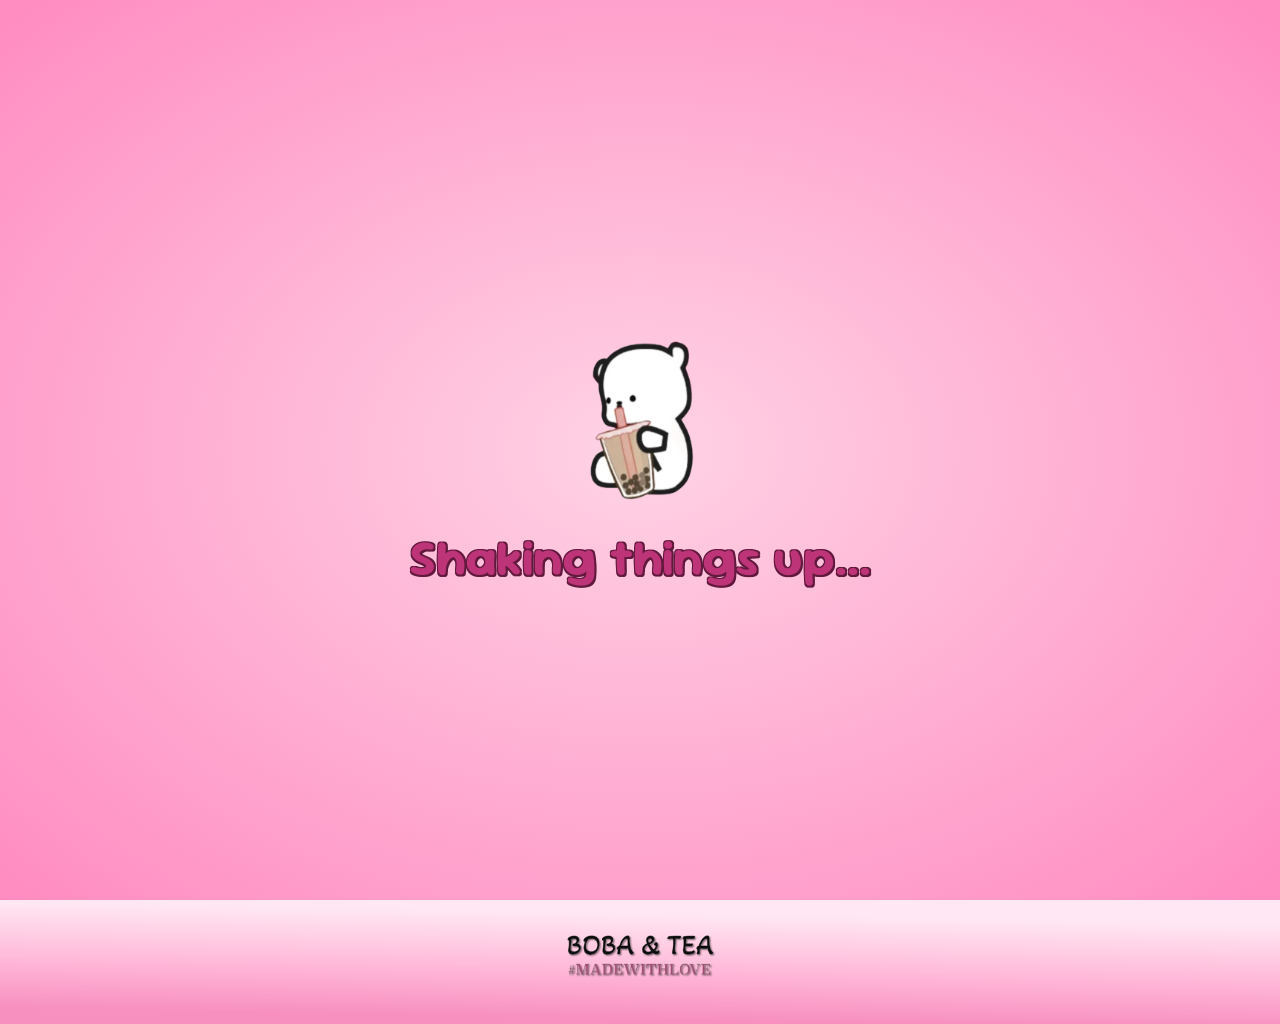
<file: index.html>
<!DOCTYPE html>
<html lang="en">


<head>
    <link rel="preload" href="fonts/SourGummy.ttf" as="font" type="font/ttf" crossorigin="anonymous">
    <meta charset="utf-8">
    <meta name="viewport" content="width=device-width, initial-scale=1.0">
    <meta name="description" content="XO Boba ♥ Tea ♥ Coffee's Official Website.">
    <title>XO Boba ♥ Tea ♥ Coffee</title>
    <link href="css/base.css" rel="stylesheet">
    <link href="css/index.css" rel="stylesheet">

    <div class="line"></div>
    <div style="display:block;"></div>

    <a href="index.html"><img src="images/XOBOBA.webp" class="mobileBear" width="100%" height="auto" alt="XO Boba Logo"></a>

</head>

<body>
    <div id="loading-screen">
        <div class="loader-content">
            <img src="images/beartransparent.webp" style="width: 150px; height: 200px;" alt="XO Boba Mascot Bear">

            <aside id="boba-phrase">Brewing your boba...</aside>
        </div>
    </div>

    <script>
        (function () {
            const phrases = [
                "Shaking things up...",
                "Chilling the brew...",
                "Perfecting the chew...",
                "Stirring up some magic...",
                "Steeping the tea leaves...",
                "Your order is lookin' 'tea-riffic'...",
                "Steeping to perfection...",
                "Brewing your boba..."
            ];

            const randomIndex = Math.floor(Math.random() * phrases.length);

            document.getElementById("boba-phrase").textContent = phrases[randomIndex];
        })();
    </script>
    <header>
        <nav class="navbar">
            <ul>
                <li><a href="menuItem.html">MENU</a></li>
                <li><a href="allergens.html">ALLERGENS</a></li>
                <li><a href="aboutus.html">ABOUT US</a></li>
                <li><a href="https://www.instagram.com/xobobateacoffee"><img src="images/instagram_img.webp" width="30"
                            height="30" alt="instagram logo image"></a></li>
                <li><a href="https://www.facebook.com/profile.php?id=100092409940558"><img
                            src="images/facebook_img.webp" width="30" height="30" alt="facebook logo image"></a></li>
            </ul>
        </nav>
    </header>

    <main>

        <img src="images/drinksBundle.webp" class="bundleMobile" alt="bundle of drinks image"/>

        <section class="top">
            <aside class="DrinkOD">DRINK OF THE DAY:
                <div class="special-card">
                    <div id="drink-name" class="special-name">Loading...</div>
                </div>
            </aside>

            <div class="mobileButtons">
                <a href="menuItem.html" class="btn">MENU</a>
                <a href="aboutus.html" class="btn">ABOUT US</a>
            </div>

            <img src="images/XOBOBA.webp" class="bounce-logo" style="width: 70%; height: 100%;" alt="XO Boba Logo">

            <p id="store-address">224 E STROOP RD, KETTERING, OH 45429</p>
        </section>

        <div class="drinks">
            <img src="images/strawb_milkshake.webp" width="300" height="460" alt="Strawberry Milkshake">
            <img src="images/thai_tea.webp" width="300" height="460" alt="Thai Tea">
            <img src="images/passionfruit_lem.webp" width="300" height="460" alt="Passionfruit Lemonade">
        </div>

        <div class="info">
        <ul>
            <li>Hours: 12 - 8PM</li>
            <li>224 E Stroop Rd, Kettering</li>
            <li>(937) 581-8790</li>
        </ul>
        </div>

    </main>

    <footer>
        <div class="footerlogo">
            <img src="images/xobobatext_transparent.webp" width="12%" height="20%" alt="XO Boba Tea" />
        </div>
    </footer>

    <script>
        window.addEventListener('load', function () {
            const loader = document.getElementById('loading-screen');

            setTimeout(() => {
                loader.style.opacity = '0';
                loader.style.transition = 'opacity 0.5s ease';

                setTimeout(() => {
                    loader.style.display = 'none';
                }, 500);
            }, 1500);
        });
    </script>



    <script>
        function updateDailyDrink() {
            const allDrinks = [
                // Milk Teas
                "Classic Milk Tea", "Coconut Milk Tea", "Coffee Milk Tea", "Taro Milk Tea",
                "Jasmine Milk Tea", "Honeydew Milk Tea", "Matcha Latte", "Thai Tea",
                "Lavender Milk Tea", "Banana Milk Tea", "Vanilla Milk Tea", "Magic Mocha",
                "Chocolate Milk Tea", "Strawberry Milk Tea", "Mango Milk Tea",
                "Pina Colada Milk Tea", "Pineapple Milk Tea", "Pumpkin Spice Milk Tea",
                "Gingerbread Milk Tea", "Peppermint Milk Tea",
                // Fruit Tea / Lemonade
                "Lychee Fruit Tea", "Mango Fruit Tea", "Passionfruit Fruit Tea", "Peach Fruit Tea",
                "Pineapple Fruit Tea", "Raspberry Fruit Tea", "Strawberry Fruit Tea", "Blueberry Fruit Tea",
                "Lavender Fruit Tea", "Honeydew Fruit Tea", "Grapefruit Fruit Tea", "Butterfly Pea Lemonade",
                "Watermelon Lemonade", "Black Cherry Lemonade",
                // Slush
                "Mango Slush", "Passionfruit Slush", "Peach Slush", "Strawberry Slush",
                // Milkshakes
                "Strawberry Milkshake", "Mango Milkshake", "Peach Milkshake", "Nutella Milkshake",
                "Vanilla Milkshake", "Pineapple Milkshake", "M & M Milkshake", "Oreo Milkshake", "Butterfinger Milkshake",
                // Brown Sugar Marble
                "Brown Sugar Marble Milk", "Brown Sugar Marble Milk Tea", "Brown Sugar Matcha Latte",
                "Strawberry Marble Milk", "Mango Marble Milk",
                // Smoothies
                "Strawberry Smoothie", "Banana Smoothie", "Double Berry Smoothie",
                "Pineapple Smoothie", "Watermelon Smoothie", "Dragonfruit Smoothie"
            ];

            // Logic for UTC-05:00 (EST)
            const now = new Date();
            const utcOffset = now.getTime() + (now.getTimezoneOffset() * 60000);
            const estTime = new Date(utcOffset - (3600000 * 5));

            // Get a unique index based on the date
            const dayTimestamp = Math.floor(estTime.getTime() / 86400000);
            const selection = allDrinks[dayTimestamp % allDrinks.length];

            document.getElementById('drink-name').innerText = selection;
        }

        updateDailyDrink();
    </script>

    <script>
        window.addEventListener('load', function () {
            const loader = document.getElementById('loading-screen');

            const quotes = document.querySelectorAll('.drinks, .bundleMobile, .mobileButtons, .special-card, aside.DrinkOD');

            setTimeout(() => {
                loader.style.opacity = '0';
                loader.style.transition = 'opacity 0.5s ease';

                setTimeout(() => {
                    loader.style.display = 'none';


                    quotes.forEach((quote, index) => {
                        setTimeout(() => {
                            quote.style.opacity = '1';
                            quote.style.transform = 'translateY(0)';
                            quote.style.transition = 'opacity 0.8s ease, transform 0.8s ease';
                        }, index * 300);
                    });
                }, 500);
            }, 1500);
        });
    </script>

</body>



</html>
</file>
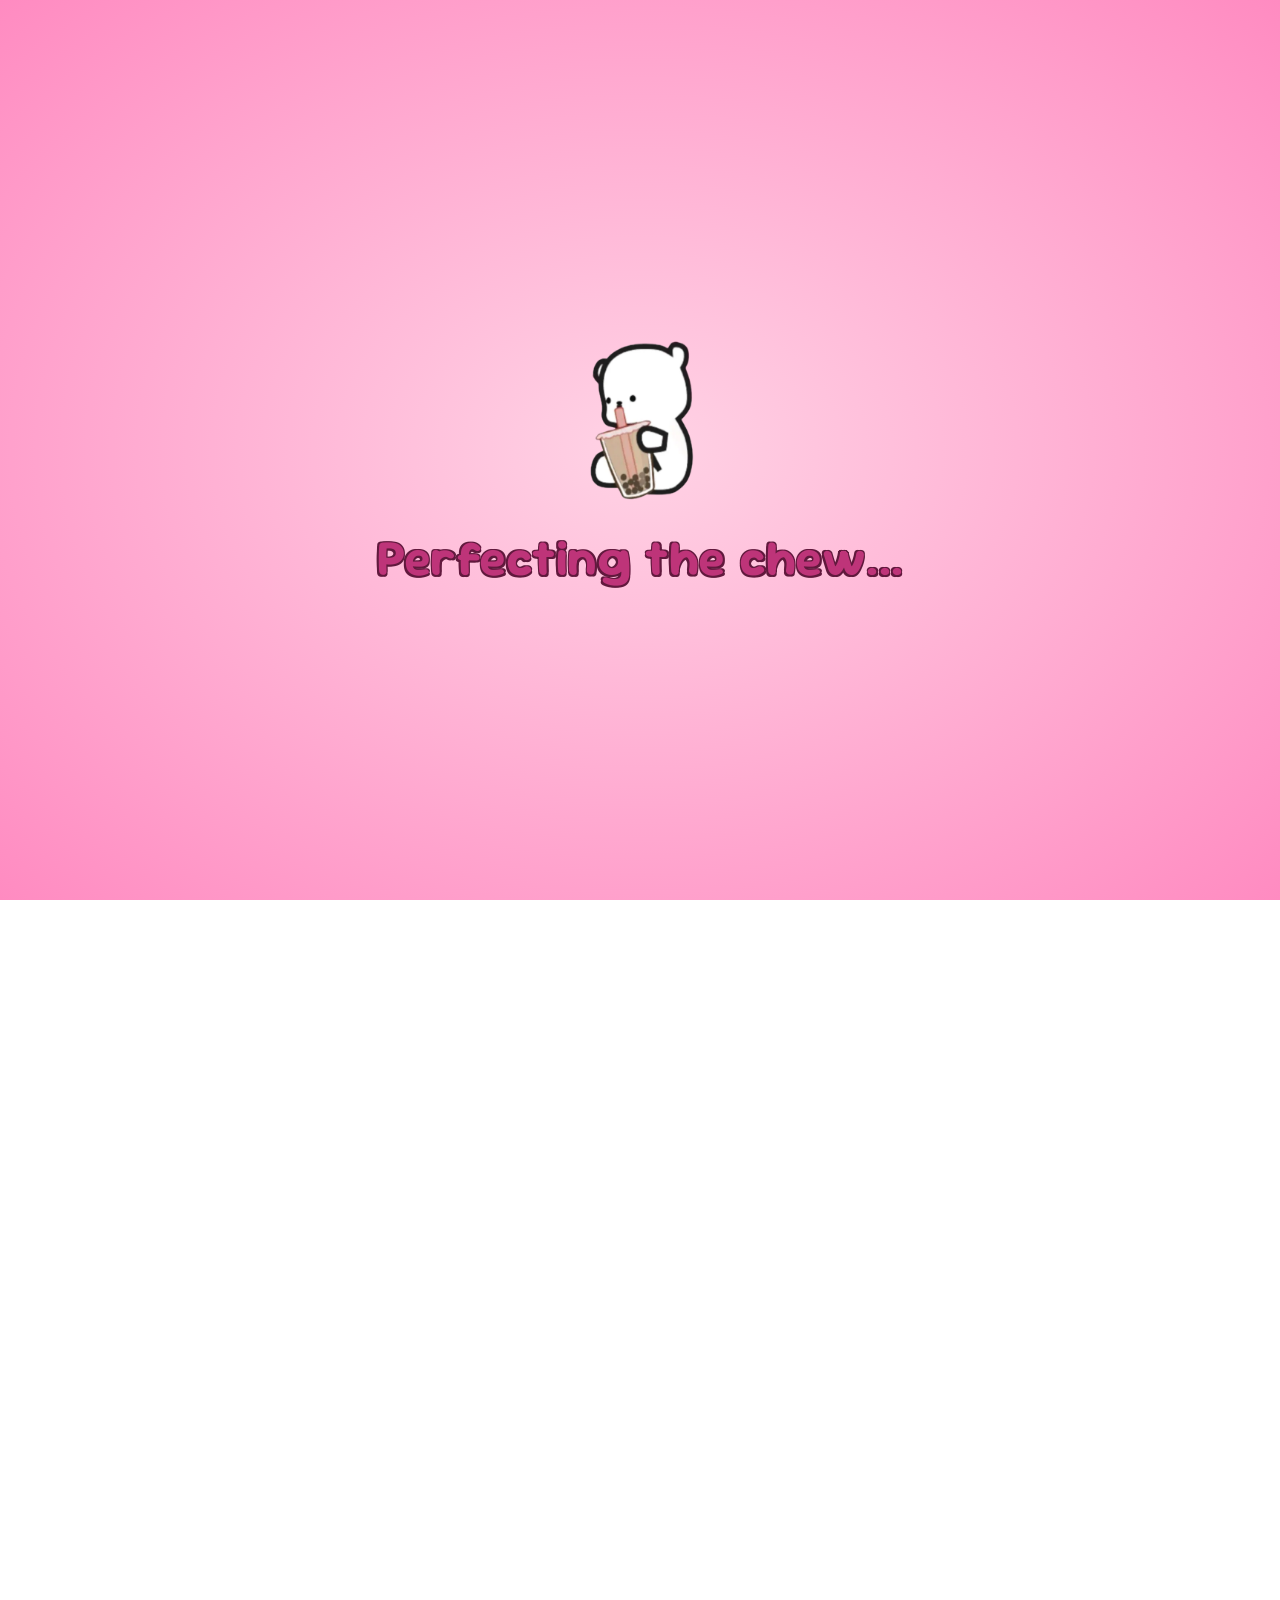
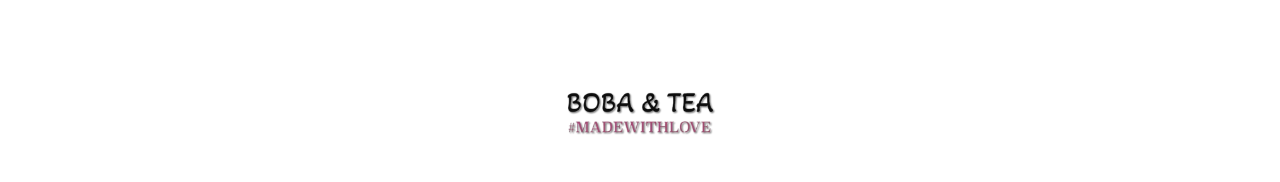
<file: aboutus.html>
<!DOCTYPE html>
<html lang="en">


<head>
    <link rel="preconnect" href="https://fonts.googleapis.com">
    <link rel="preconnect" href="https://fonts.gstatic.com" crossorigin>
    <link href="https://fonts.googleapis.com/css2?family=Sour+Gummy:ital,wght@0,900;1,900&display=swap"
        rel="stylesheet">
    <meta charset="utf-8">
    <meta name="viewport" content="width=device-width, initial-scale=1.0">
    <meta name="description" content="XO Boba ♥ Tea ♥ Coffee's Official Website.">
    <title>About XO Boba ♥ Tea ♥ Coffee</title>
    <link href="css/aboutus.css" rel="stylesheet">
    <link href="css/base.css" rel="stylesheet">
</head>

<body>

    <header>
        <nav class="navbar">
            <ul>

                <li><a href="menuItem.html">Menu</a></li>
                <li><a href="index.html">Home</a></li>
                <li><a href="https://www.instagram.com/xobobateacoffee"><img src="images/instagram_img.webp" width="30"
                            height="30" alt="instagram logo image"></a></li>
                <li><a href="https://www.facebook.com/profile.php?id=100092409940558"><img
                            src="images/facebook_img.webp" width="30" height="30" alt="facebook logo image"></a></li>
            </ul>
        </nav>

        <div class="smallBear">
            <a href="index.html"><img src="images/beartransparent.webp" width="100%" height="auto"
                    alt="XO Boba Mascot Bear">
        </div>
        <div class="mobileButtons">
            <a href="menuItem.html" class="btn">MENU</a>
        </div>

    </header>


    <main>
        <div id="loading-screen">
            <div class="loader-content">
                <img src="images/beartransparent.webp" style="width: 150px; height: 200px;" alt="XO Boba Mascot Bear">

                <aside id="boba-phrase">Brewing your boba...</aside>
            </div>
        </div>

        <script>
            (function () {
                const phrases = [
                    "Shaking things up...",
                    "Chilling the brew...",
                    "Perfecting the chew...",
                    "Stirring up some magic...",
                    "Steeping the tea leaves...",
                    "Your order is lookin' 'tea-riffic'...",
                    "Steeping to perfection...",
                    "Brewing your boba..."
                ];

                const randomIndex = Math.floor(Math.random() * phrases.length);

                document.getElementById("boba-phrase").textContent = phrases[randomIndex];
            })();
        </script>

        <img src="images/brownsugarmarblemilktea.webp" width="auto" height="auto" class="brownsugar"
            alt="brown sugar marble milk tea image">



        <img src="images/boba.webp" width="auto" height="auto" class="boba" alt="boba image">

        <img src="images/butterflypea.webp" width="auto" height="auto" class="butterflypea" alt="butterfly pea image">

        <img src="images/donutfloatie.webp" width="10%" height="auto" class="donutfloatie" alt="donut floatie image">

        <img src="images/pinkpoolfloatie.webp" width="10%" height="auto" class="pinkfloatie"
            alt="pink pool floatie image">

        <h1>Why Choose Us?</h1>
        <blockquote class="aboutus-quote">
            At Xo Boba, we believe that a great drink is an experience, not just a refreshment. We take pride in our
            diverse menu, which caters to boba veterans and newcomers alike, while staying mindful of our guests'
            needs
            through our dedicated allergens guide. Whether you are stopping by for the "Drink of the Day" or
            relaxing
            with friends in our pink-hued sanctuary, we strive to make every cup a highlight of your day. We are
            more
            than just a cafe; we are a local destination for flavor, creativity, and curating the perfect cup of
            boba
            tea. </blockquote>

        <div class="nal-container">
            <img src="images/nalbobatea.webp" width="auto" height="auto" class="nal" alt="Nal boba tea">
            <div class="nal-overlay">
                <p>Copyright to <a
                        href="https://www.bing.com/ck/a?!&&p=4ebc96ca74b1dd5e7bcc10ee6618a373c9ba8aa0538f579656a378ca687d5c1aJmltdHM9MTc3MzAxNDQwMA&ptn=3&ver=2&hsh=4&fclid=0801605c-cdac-6979-1e7e-7624ccb86820&psq=springfield+xoboba+opening&u=a1aHR0cHM6Ly93d3cuc3ByaW5nZmllbGRuZXdzc3VuLmNvbS9uZXdzL25ldy1ib2JhLXRlYS1zaG9wLW9wZW5zLWluLXNwcmluZ2ZpZWxkL0VSNVNQQ0NIVkZHSzdPSkVMQ1BHTVRUVkxNLw"
                        target="_blank">Springfield News</a></p>
            </div>
        </div>

        <h2>Our Story</h2>
        <blockquote class="ourstory-quote">Vanny's “Bobarista" Journey started in a background pool party, his
            discovery
            of making drinks brought his family and friends together, he saw firsthand how a great beverage could
            turn a
            simple hangout into a lasting memory. This encouraged him to refine his boba-making abilities and
            sparked
            the idea of creating drinks with a professional eye. An inspiration curated by the traditional boba
            culture
            of his roots in Asia, he set out to develop a menu that caters to both boba veterans and newcomers
            alike.
        </blockquote>

        <script>
            window.addEventListener('load', function () {
                const loader = document.getElementById('loading-screen');

                const quotes = document.querySelectorAll('h1, h2, .aboutus-quote, .ourstory-quote');

                setTimeout(() => {
                    loader.style.opacity = '0';
                    loader.style.transition = 'opacity 0.5s ease';

                    setTimeout(() => {
                        loader.style.display = 'none';


                        quotes.forEach((quote, index) => {
                            setTimeout(() => {
                                quote.style.opacity = '1';
                                quote.style.transform = 'translateY(0)';
                                quote.style.transition = 'opacity 0.8s ease, transform 0.8s ease';
                            }, index * 300);
                        });
                    }, 500);
                }, 1500);
            });
        </script>
</body>
<script>
    window.addEventListener('load', function () {
        const loader = document.getElementById('loading-screen');

        const quotes = document.querySelectorAll('.nal-container, .brownsugar, .boba, .butterflypea, .donutfloatie, .pinkfloatie');

        setTimeout(() => {
            loader.style.opacity = '0';
            loader.style.transition = 'opacity 0.5s ease';

            setTimeout(() => {
                loader.style.display = 'none';


                quotes.forEach((quote, index) => {
                    setTimeout(() => {
                        quote.style.opacity = '1';
                        quote.style.transform = 'translateY(0)';
                        quote.style.transition = 'opacity 0.8s ease, transform 0.8s ease';
                    }, index * 300);
                });
            }, 500);
        }, 1500);
    });
</script>
</body>
</main>

<footer>
        <div class="footerlogo">
            <a href="index.html"><img src="images/xobobatext_transparent.webp" width="12%" height="20%" alt="XO Boba Tea" /></a>
        </div>
    </footer>



<script>
    window.addEventListener('load', function () {
        const loader = document.getElementById('loading-screen');

        setTimeout(() => {
            loader.style.opacity = '0';
            loader.style.transition = 'opacity 0.5s ease';

            setTimeout(() => {
                loader.style.display = 'none';
            }, 500);
        }, 1500);
    });
</script>

</body>

</html>
</file>
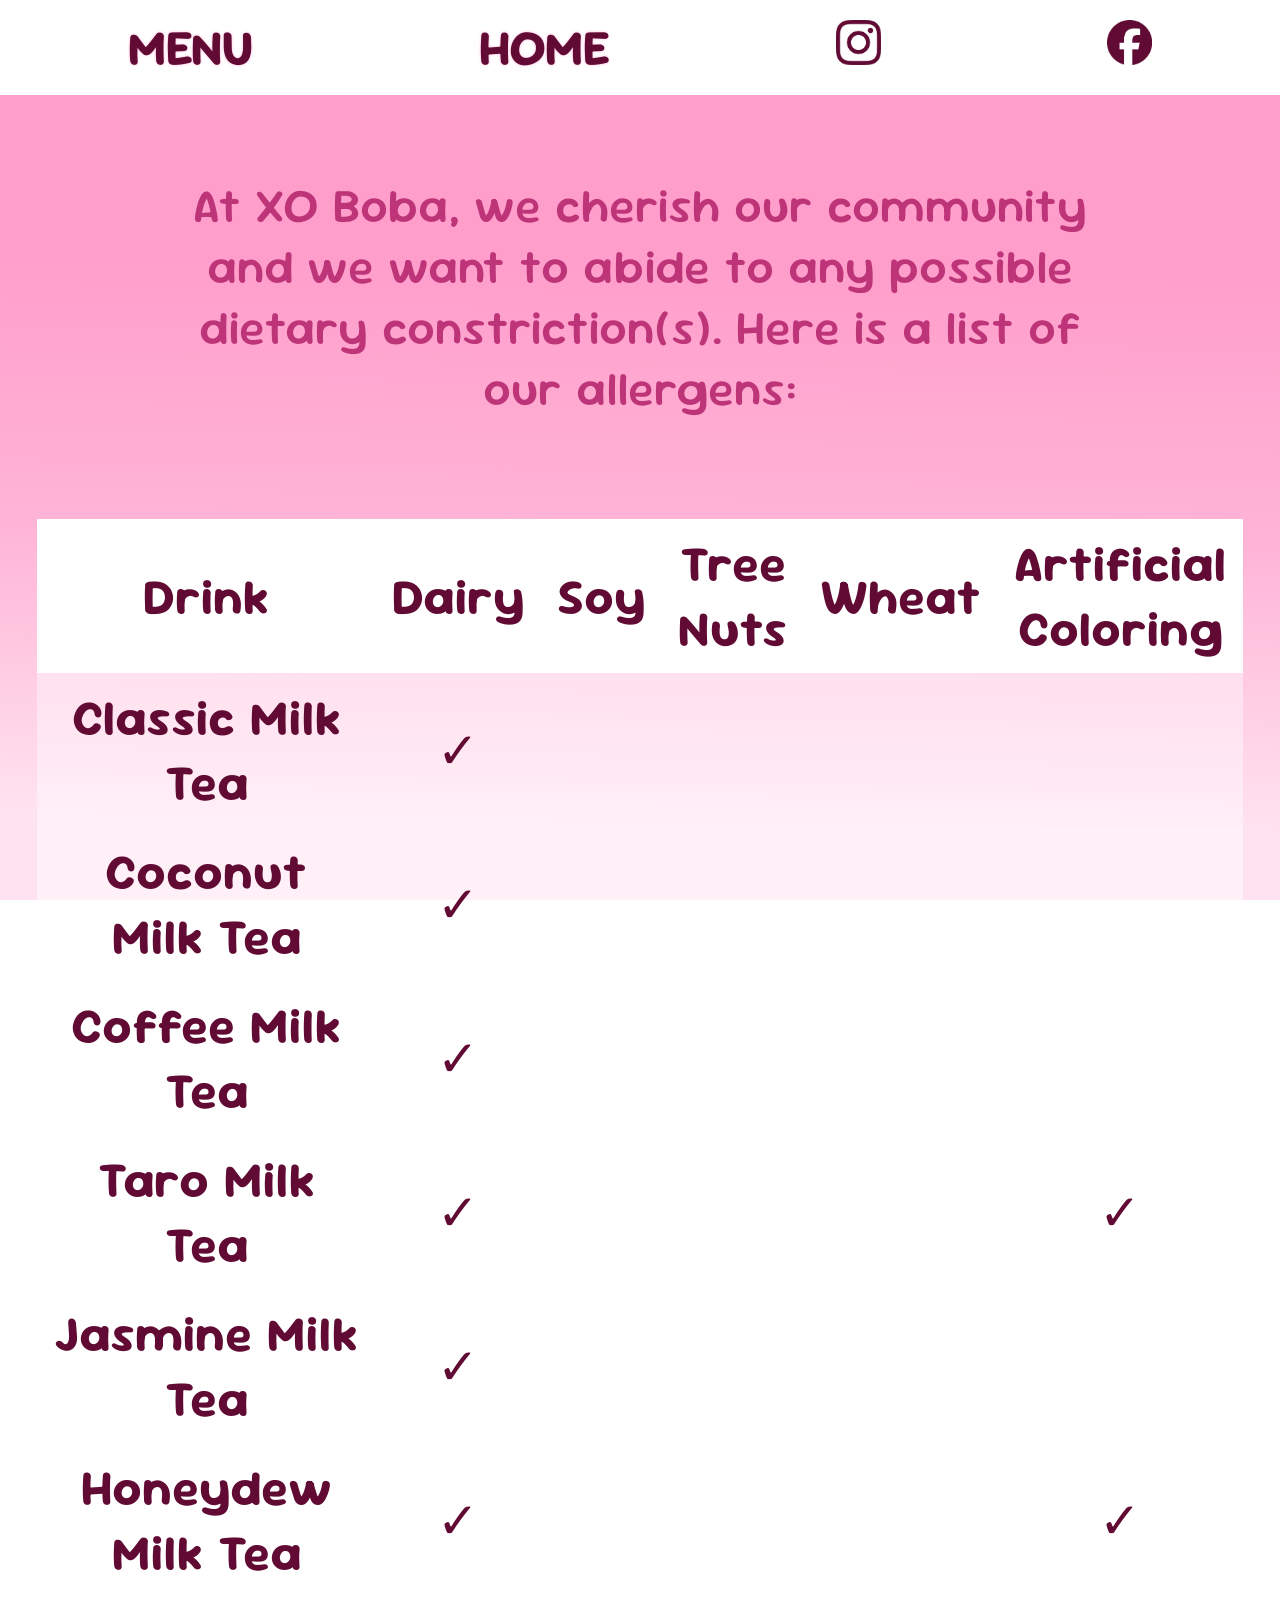
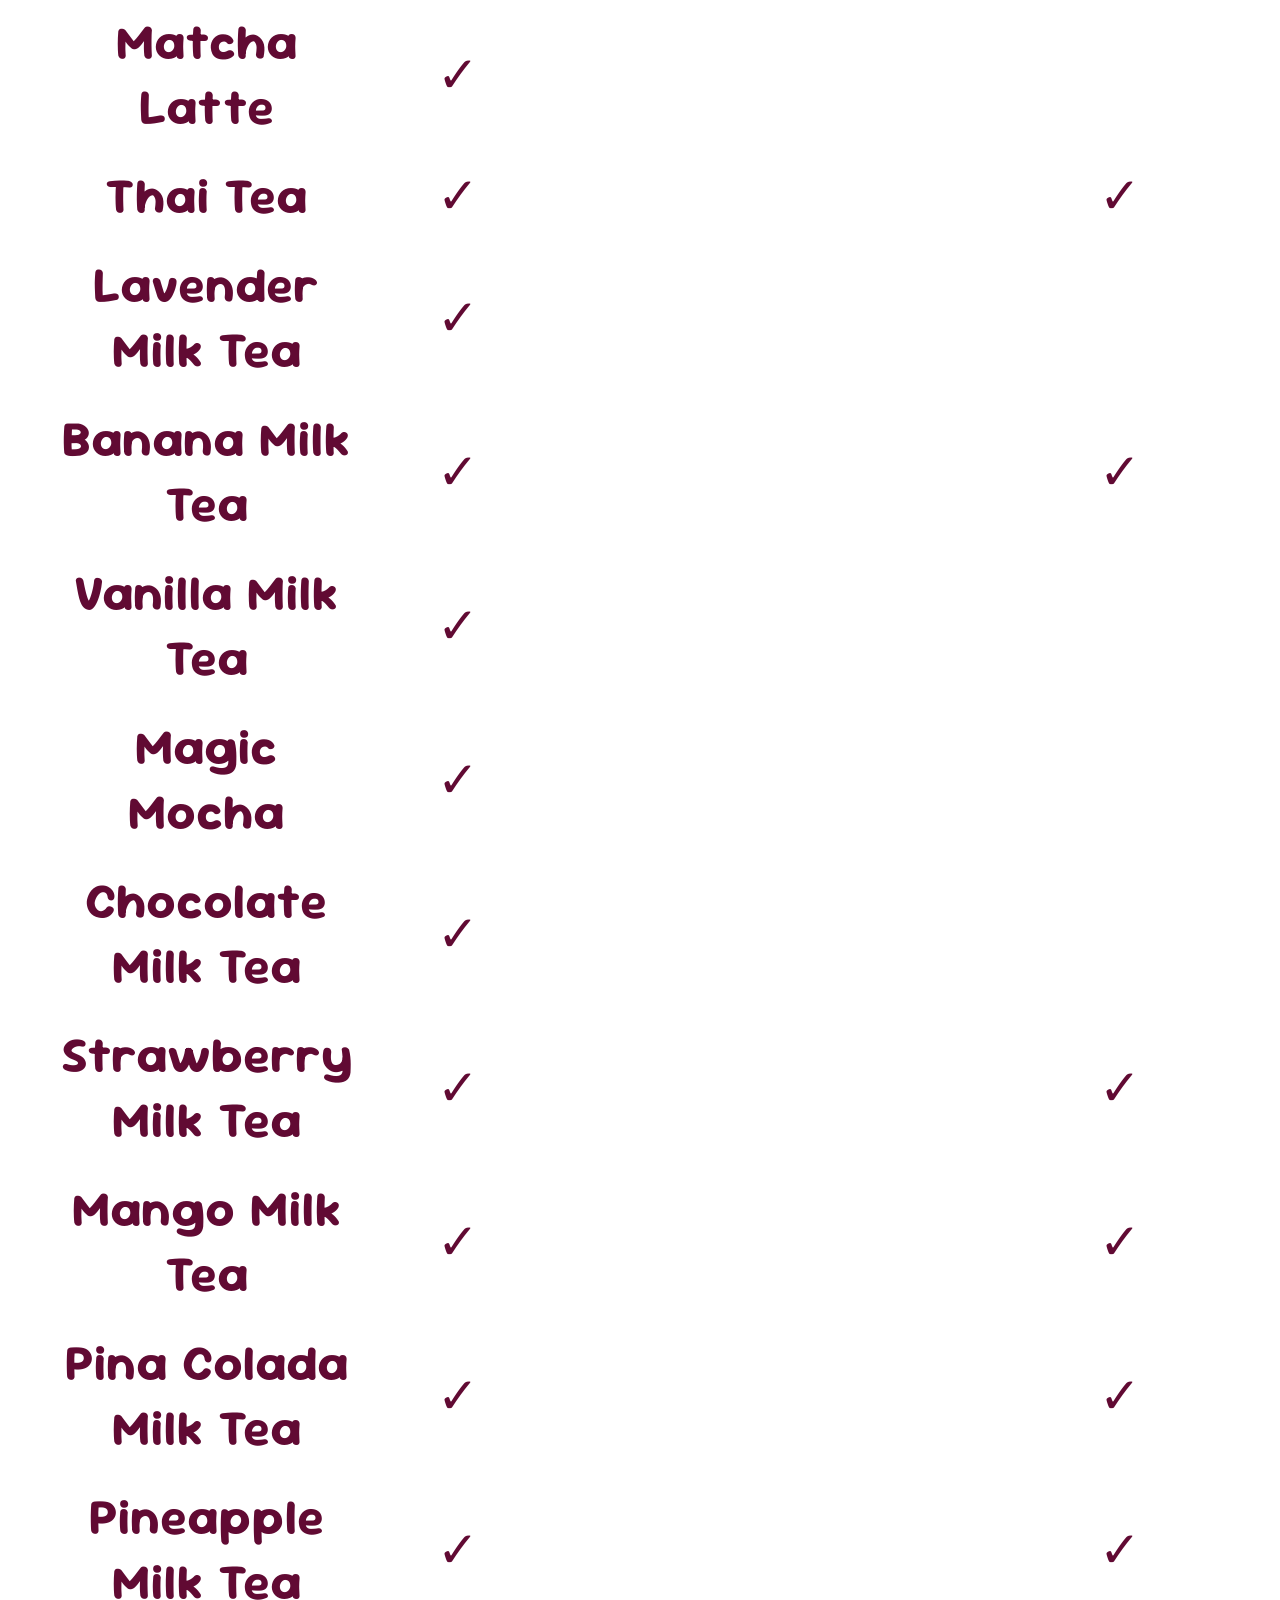
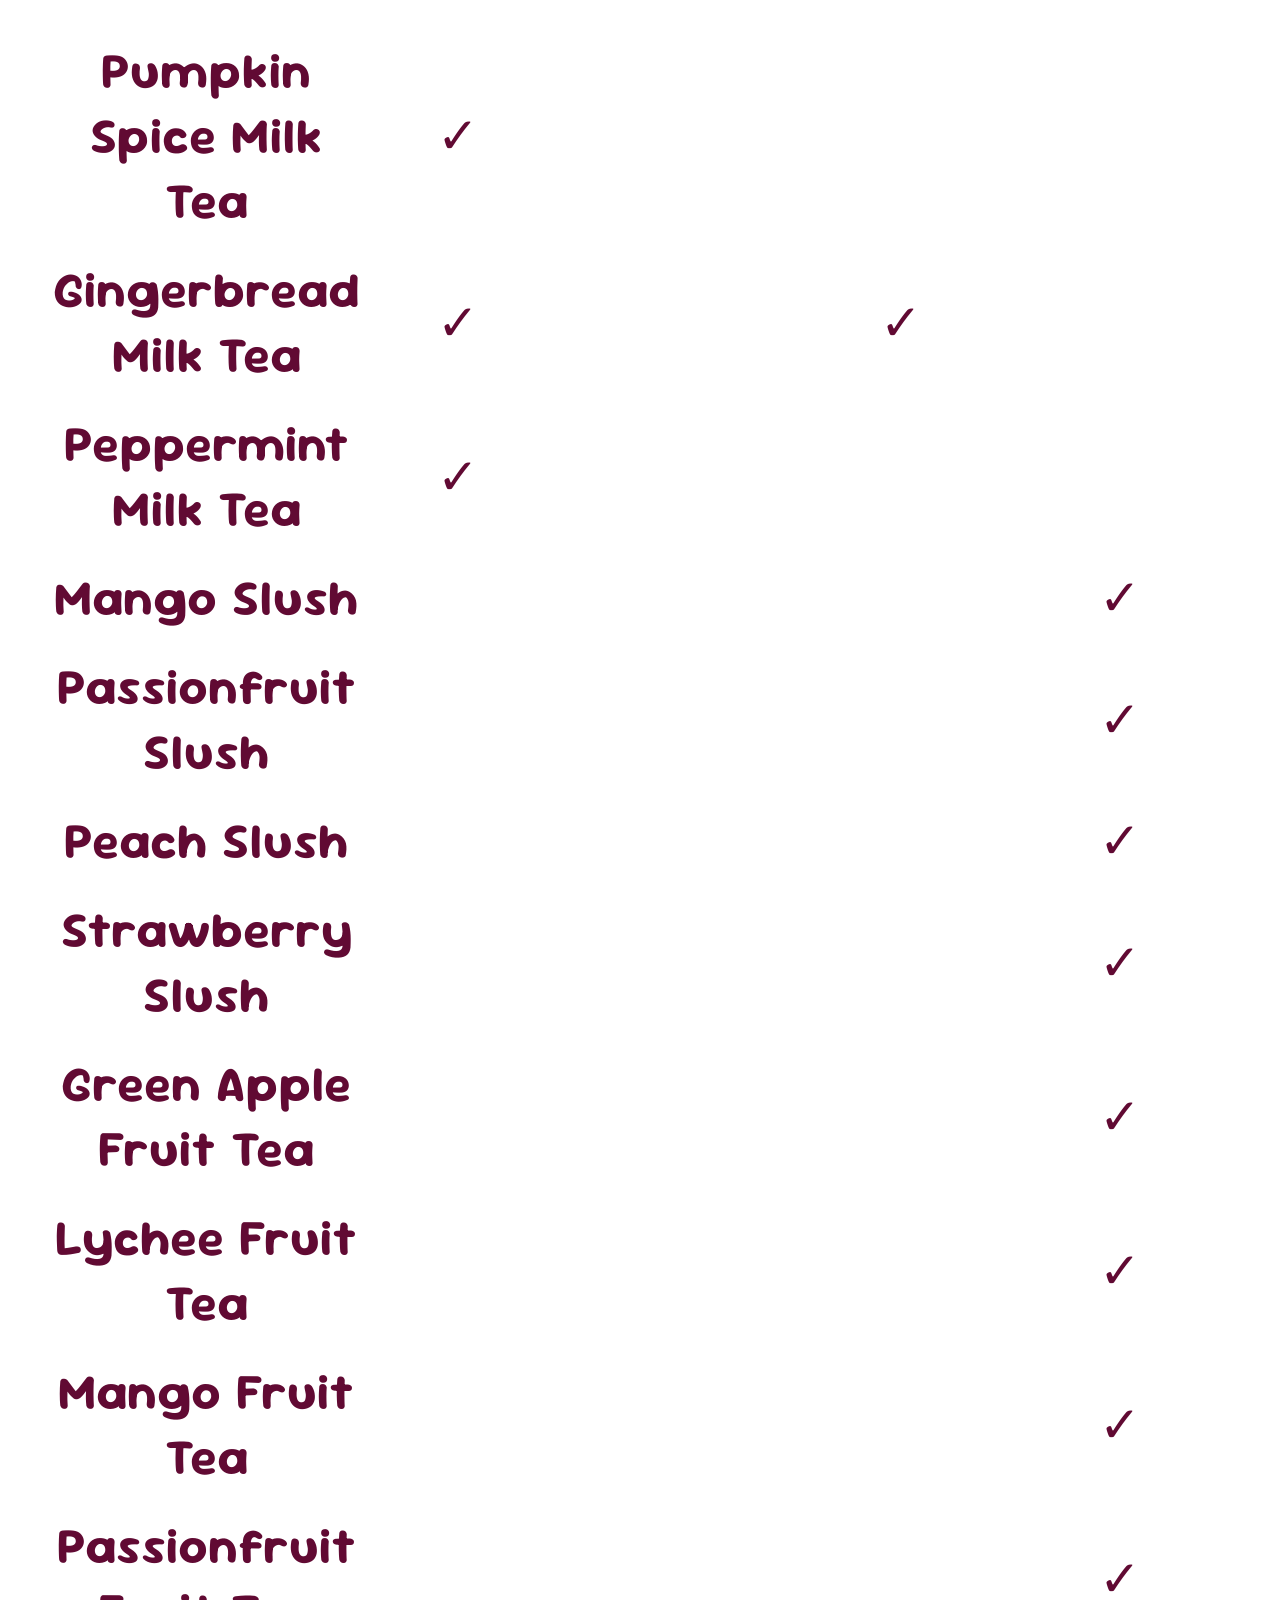
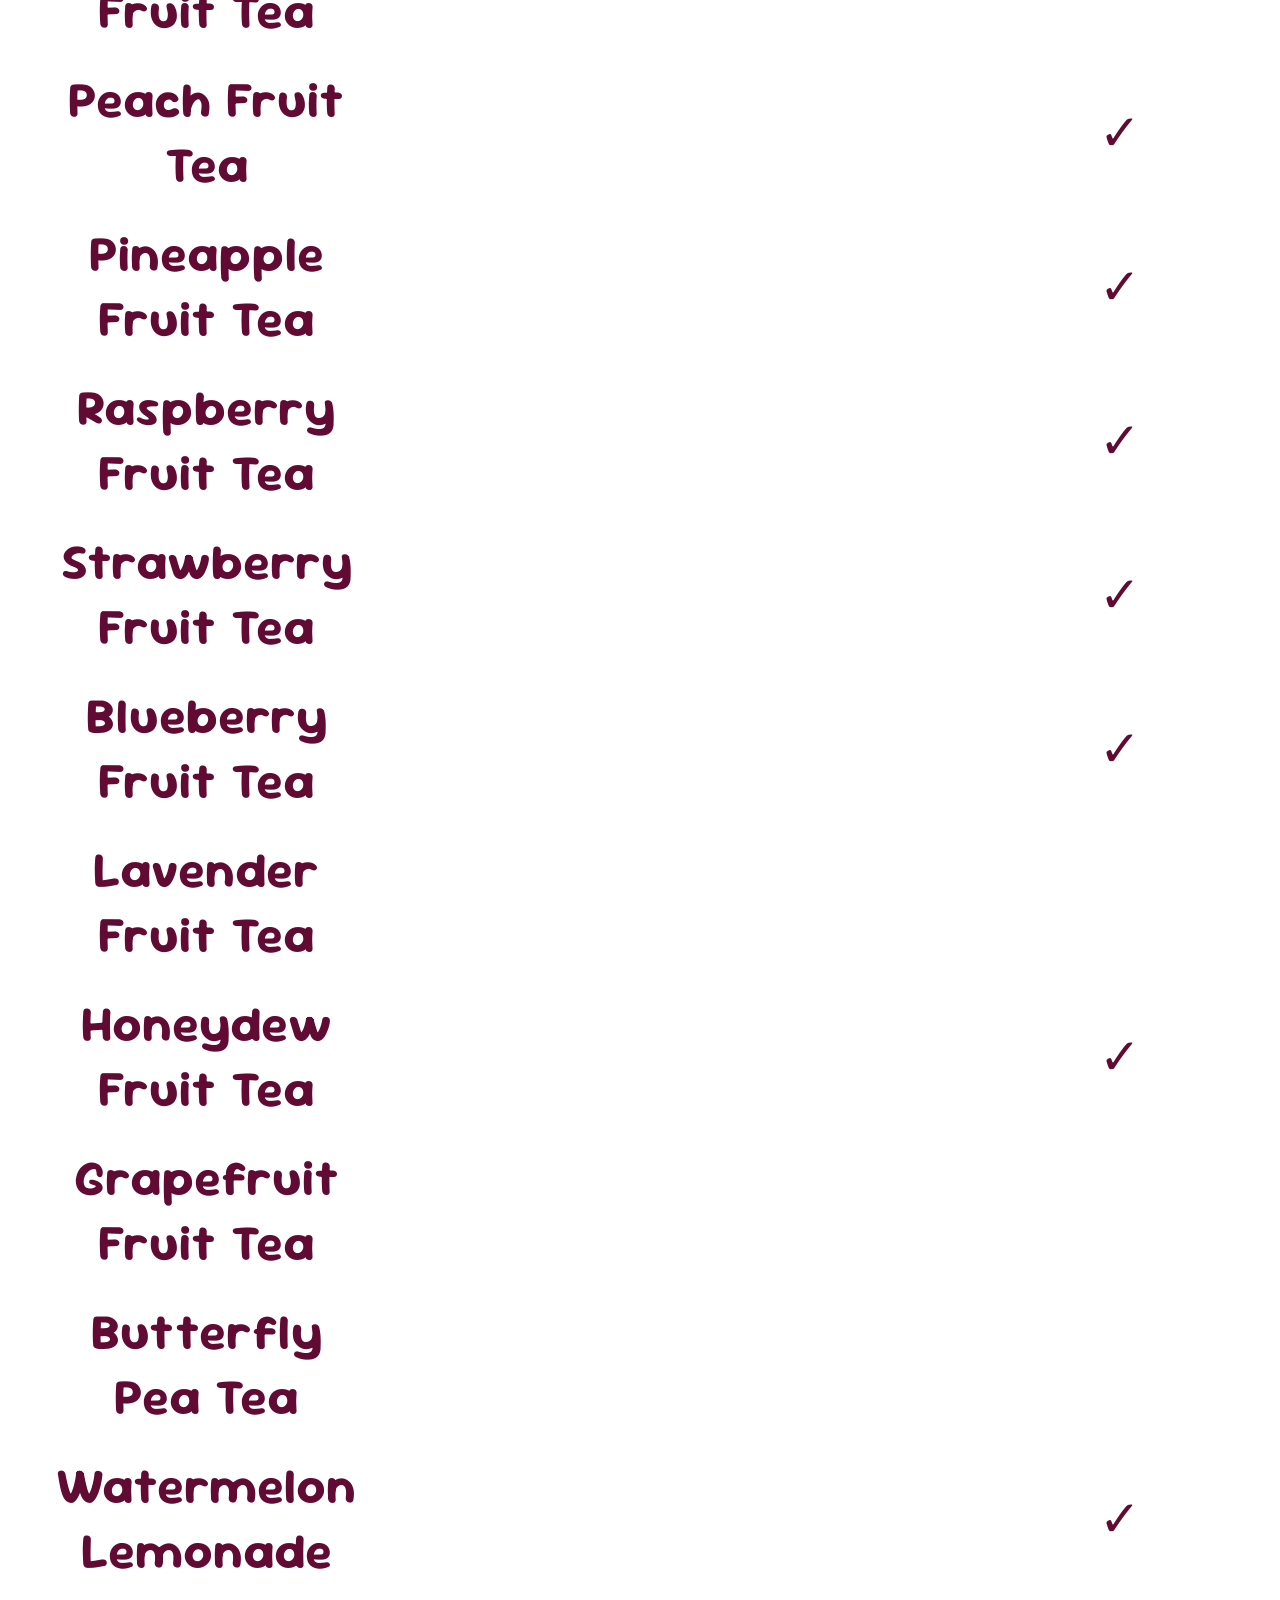
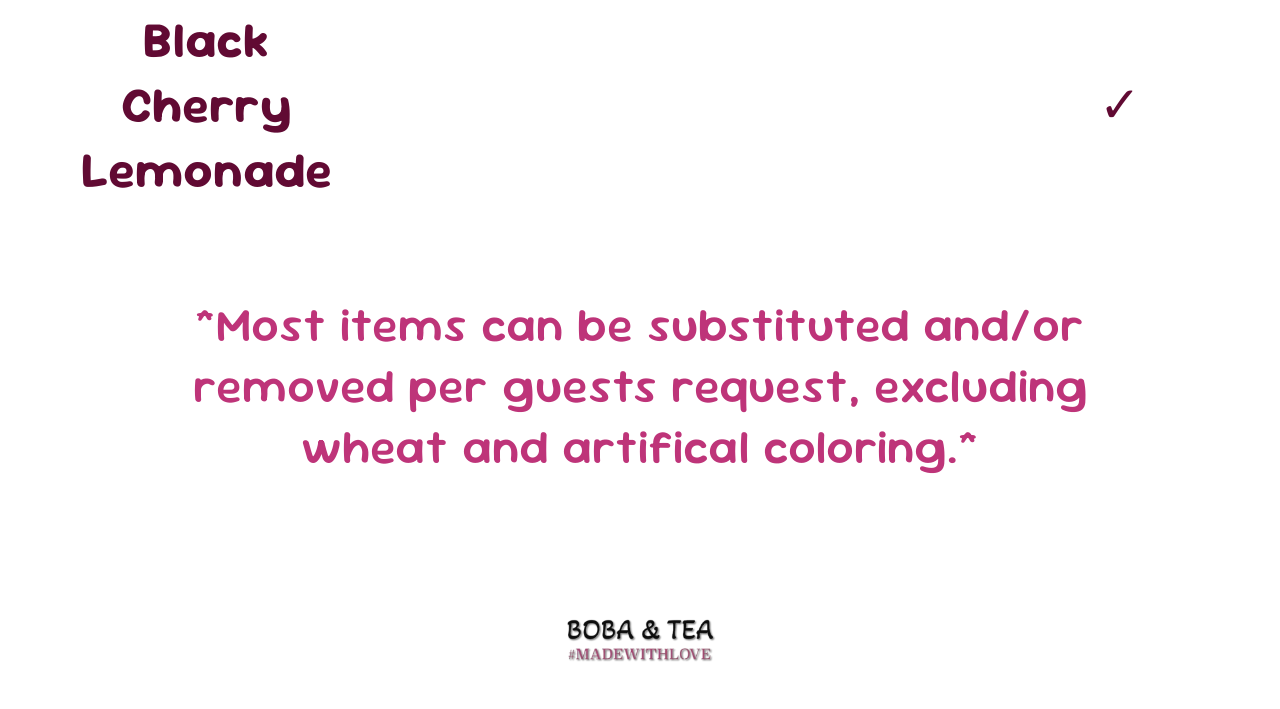
<file: allergens.html>
<!DOCTYPE html>
<html lang="en">

<head>
    <link rel="preconnect" href="https://fonts.googleapis.com">
    <link rel="preconnect" href="https://fonts.gstatic.com" crossorigin>
    <link href="https://fonts.googleapis.com/css2?family=Sour+Gummy:ital,wght@0,900;1,900&display=swap"
        rel="stylesheet">
    <meta charset="utf-8">
    <meta name="viewport" content="width=device-width, initial-scale=1.0">
    <meta name="description" content="XO Boba ♥ Tea ♥ Coffee's Official Website.">
    <title>Allergens XO Boba ♥ Tea ♥ Coffee</title>
    <link href="css/allergens.css" rel="stylesheet">
    <link href="css/base.css" rel="stylesheet">

</head>


<body>
    <header>
        <nav class="navbar">
            <ul>
                <li><a href="menuItem.html">Menu</a></li>
                <li><a href="index.html">Home</a></li>
             <li><a href="https://www.instagram.com/xobobateacoffee"><img src="images/instagram_img.webp"
                         width="30" height="30" alt="instagram logo image"></a></li>
                <li><a href="https://www.facebook.com/profile.php?id=100092409940558"><img
                            src="images/facebook_img.webp" width="30" height="30" alt="facebook logo image"></a></li>
            </ul>
        </nav>
    </header>



   <div id="loading-screen">
    <div class="loader-content">
        <img src="images/beartransparent.webp" style="width: 150px; height: 200px;" alt="XO Boba Mascot Bear">
        
        <aside id="boba-phrase">Brewing your boba...</aside>
    </div>
</div>

<script>
    (function() {
        const phrases = [
            "Shaking things up...",
            "Chilling the brew...",
            "Perfecting the chew...",
            "Stirring up some magic...",
            "Steeping the tea leaves...",
            "Your order is lookin' 'tea-riffic'...",
            "Steeping to perfection...",
            "Brewing your boba..."
        ];

        const randomIndex = Math.floor(Math.random() * phrases.length);
        
        document.getElementById("boba-phrase").textContent = phrases[randomIndex];
    })();
</script>

    <main>

        <div class="line"></div>
        <div style="display:block;"></div>

        <img src="images/beartransparent.webp" width="100%" height="auto" class="smallBear" alt="XO Boba Mascot Bear">

        <div class="mobileButtons">
            <a href="index.html" class="btn">HOME</a>
            <a href="menuItem.html" class="btn">MENU</a>
        </div>


        <h1>At XO Boba, we cherish our community and we want to abide to any possible dietary constriction(s). Here is a
            list of our allergens:</h1>
        <table>
            <thead>
                <tr>
                    <th>Drink</th>
                    <th>Dairy</th>
                    <th>Soy</th>
                    <th>Tree Nuts</th>
                    <th>Wheat</th>
                    <th>Artificial Coloring</th>
                </tr>
            </thead>
            <tbody>

                <!-- Milk Teas -->
                <colgroup>
                <tr>
                    <td>Classic Milk Tea</td>
                    <td>✓</td>
                    <td></td>
                    <td></td>
                    <td></td>
                    <td></td>
                </tr>
                <tr>
                    <td>Coconut Milk Tea</td>
                    <td>✓</td>
                    <td></td>
                    <td></td>
                    <td></td>
                    <td></td>
                </tr>
                <tr>
                    <td>Coffee Milk Tea</td>
                    <td>✓</td>
                    <td></td>
                    <td></td>
                    <td></td>
                    <td></td>
                </tr>
                <tr>
                    <td>Taro Milk Tea</td>
                    <td>✓</td>
                    <td></td>
                    <td></td>
                    <td></td>
                    <td>✓</td>
                </tr>
                <tr>
                    <td>Jasmine Milk Tea</td>
                    <td>✓</td>
                    <td></td>
                    <td></td>
                    <td></td>
                    <td></td>
                </tr>
                <tr>
                    <td>Honeydew Milk Tea</td>
                    <td>✓</td>
                    <td></td>
                    <td></td>
                    <td></td>
                    <td>✓</td>
                </tr>
                <tr>
                    <td>Matcha Latte</td>
                    <td>✓</td>
                    <td></td>
                    <td></td>
                    <td></td>
                    <td></td>
                </tr>
                <tr>
                    <td>Thai Tea</td>
                    <td>✓</td>
                    <td></td>
                    <td></td>
                    <td></td>
                    <td>✓</td>
                </tr>
                <tr>
                    <td>Lavender Milk Tea</td>
                    <td>✓</td>
                    <td></td>
                    <td></td>
                    <td></td>
                    <td></td>
                </tr>
                <tr>
                    <td>Banana Milk Tea</td>
                    <td>✓</td>
                    <td></td>
                    <td></td>
                    <td></td>
                    <td>✓</td>
                </tr>
                <tr>
                    <td>Vanilla Milk Tea</td>
                    <td>✓</td>
                    <td></td>
                    <td></td>
                    <td></td>
                    <td></td>
                </tr>
                <tr>
                    <td>Magic Mocha</td>
                    <td>✓</td>
                    <td></td>
                    <td></td>
                    <td></td>
                    <td></td>
                </tr>
                <tr>
                    <td>Chocolate Milk Tea</td>
                    <td>✓</td>
                    <td></td>
                    <td></td>
                    <td></td>
                    <td></td>
                </tr>
                <tr>
                    <td>Strawberry Milk Tea</td>
                    <td>✓</td>
                    <td></td>
                    <td></td>
                    <td></td>
                    <td>✓</td>
                </tr>
                <tr>
                    <td>Mango Milk Tea</td>
                    <td>✓</td>
                    <td></td>
                    <td></td>
                    <td></td>
                    <td>✓</td>
                </tr>
                <tr>
                    <td>Pina Colada Milk Tea</td>
                    <td>✓</td>
                    <td></td>
                    <td></td>
                    <td></td>
                    <td>✓</td>
                </tr>
                <tr>
                    <td>Pineapple Milk Tea</td>
                    <td>✓</td>
                    <td></td>
                    <td></td>
                    <td></td>
                    <td>✓</td>
                </tr>
                <tr>
                    <td>Pumpkin Spice Milk Tea</td>
                    <td>✓</td>
                    <td></td>
                    <td></td>
                    <td></td>
                    <td></td>
                </tr>
                <tr>
                    <td>Gingerbread Milk Tea</td>
                    <td>✓</td>
                    <td></td>
                    <td></td>
                    <td>✓</td>
                    <td></td>
                </tr>
                <tr>
                    <td>Peppermint Milk Tea</td>
                    <td>✓</td>
                    <td></td>
                    <td></td>
                    <td></td>
                    <td></td>
                </tr>
                </colgroup>
                <!-- Slushes -->
                <colgroup>
                <tr>
                    <td>Mango Slush</td>
                    <td></td>
                    <td></td>
                    <td></td>
                    <td></td>
                    <td>✓</td>
                </tr>
                <tr>
                    <td>Passionfruit Slush</td>
                    <td></td>
                    <td></td>
                    <td></td>
                    <td></td>
                    <td>✓</td>
                </tr>
                <tr>
                    <td>Peach Slush</td>
                    <td></td>
                    <td></td>
                    <td></td>
                    <td></td>
                    <td>✓</td>
                </tr>
                <tr>
                    <td>Strawberry Slush</td>
                    <td></td>
                    <td></td>
                    <td></td>
                    <td></td>
                    <td>✓</td>
                </tr>
                </colgroup>
                <!-- Fruit Tea / Lemonade -->
                <colgroup>
                <tr>
                    <td>Green Apple Fruit Tea</td>
                    <td></td>
                    <td></td>
                    <td></td>
                    <td></td>
                    <td>✓</td>
                </tr>
                <tr>
                    <td>Lychee Fruit Tea</td>
                    <td></td>
                    <td></td>
                    <td></td>
                    <td></td>
                    <td>✓</td>
                </tr>
                <tr>
                    <td>Mango Fruit Tea</td>
                    <td></td>
                    <td></td>
                    <td></td>
                    <td></td>
                    <td>✓</td>
                </tr>
                <tr>
                    <td>Passionfruit Fruit Tea</td>
                    <td></td>
                    <td></td>
                    <td></td>
                    <td></td>
                    <td>✓</td>
                </tr>
                <tr>
                    <td>Peach Fruit Tea</td>
                    <td></td>
                    <td></td>
                    <td></td>
                    <td></td>
                    <td>✓</td>
                </tr>
                <tr>
                    <td>Pineapple Fruit Tea</td>
                    <td></td>
                    <td></td>
                    <td></td>
                    <td></td>
                    <td>✓</td>
                </tr>
                <tr>
                    <td>Raspberry Fruit Tea</td>
                    <td></td>
                    <td></td>
                    <td></td>
                    <td></td>
                    <td>✓</td>
                </tr>
                <tr>
                    <td>Strawberry Fruit Tea</td>
                    <td></td>
                    <td></td>
                    <td></td>
                    <td></td>
                    <td>✓</td>
                </tr>
                <tr>
                    <td>Blueberry Fruit Tea</td>
                    <td></td>
                    <td></td>
                    <td></td>
                    <td></td>
                    <td>✓</td>
                </tr>
                <tr>
                    <td>Lavender Fruit Tea</td>
                    <td></td>
                    <td></td>
                    <td></td>
                    <td></td>
                    <td></td>
                </tr>
                <tr>
                    <td>Honeydew Fruit Tea</td>
                    <td></td>
                    <td></td>
                    <td></td>
                    <td></td>
                    <td>✓</td>
                </tr>
                <tr>
                    <td>Grapefruit Fruit Tea</td>
                    <td></td>
                    <td></td>
                    <td></td>
                    <td></td>
                    <td></td>
                </tr>
                <tr>
                    <td>Butterfly Pea Tea</td>
                    <td></td>
                    <td></td>
                    <td></td>
                    <td></td>
                    <td></td>
                </tr>
                <tr>
                    <td>Watermelon Lemonade</td>
                    <td></td>
                    <td></td>
                    <td></td>
                    <td></td>
                    <td>✓</td>
                </tr>
                <tr>
                    <td>Black Cherry Lemonade</td>
                    <td></td>
                    <td></td>
                    <td></td>
                    <td></td>
                    <td>✓</td>
                </tr>
                </colgroup>
            </tbody>
        </table>
        <p>*Most items can be substituted and/or removed per guests request, excluding wheat and artifical coloring.*
        </p>
    </main>

    <footer>
        <div class="footerlogo">
            <a href="index.html"><img src="images/xobobatext_transparent.webp" width="12%" height="20%" alt="XO Boba Tea" /></a>
        </div>
    </footer>


    <script>
        window.addEventListener('load', function () {
            const loader = document.getElementById('loading-screen');

            setTimeout(() => {
                loader.style.opacity = '0';
                loader.style.transition = 'opacity 0.5s ease';

                setTimeout(() => {
                    loader.style.display = 'none';
                }, 500);
            }, 1000); 
        });
    </script>

</body>

</html>
</file>
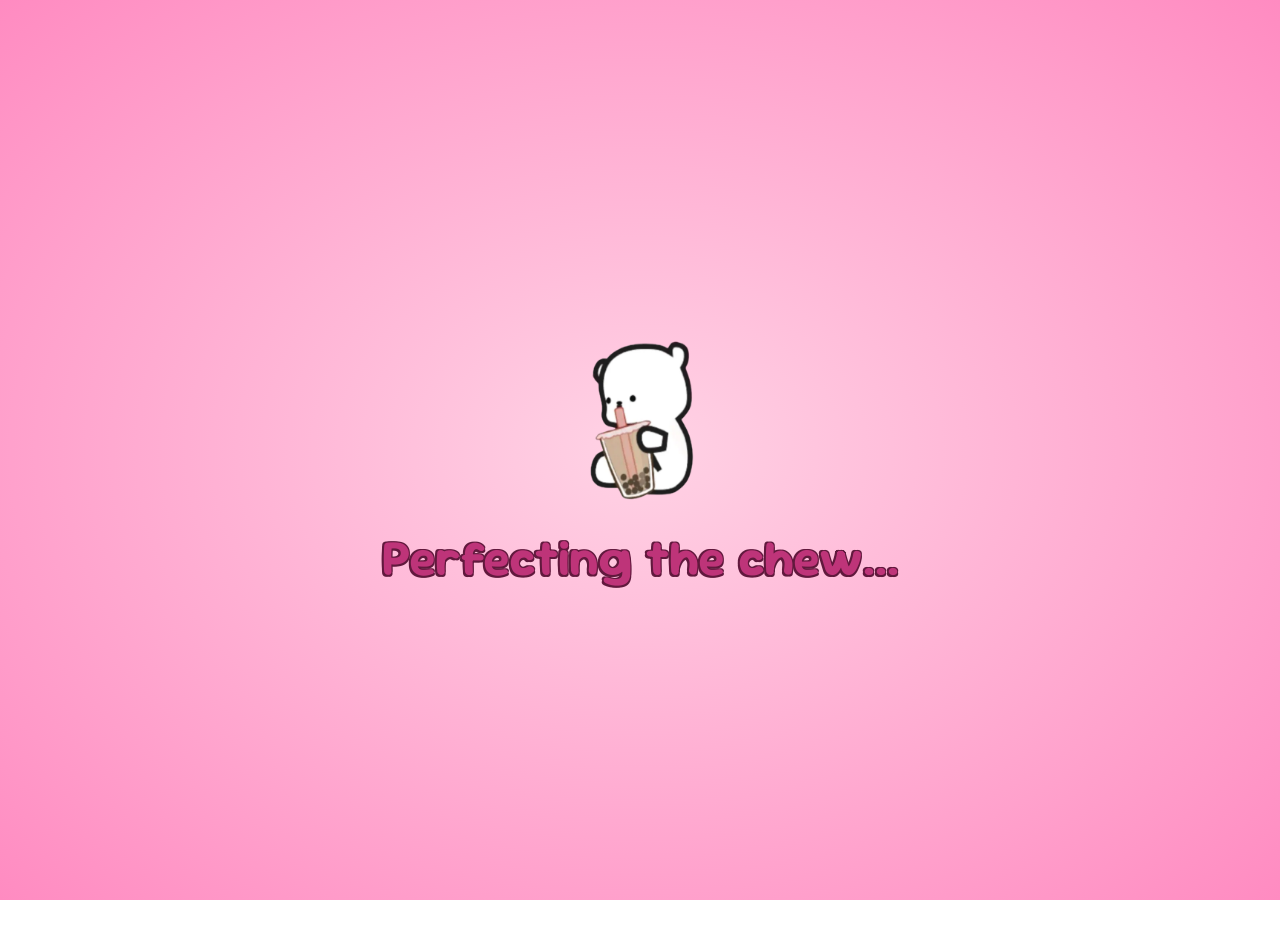
<file: menuItem.html>
<!DOCTYPE html>
<html lang="en">

<head>
    <link rel="preconnect" href="https://fonts.googleapis.com">
    <link rel="preconnect" href="https://fonts.gstatic.com" crossorigin>
    <link href="https://fonts.googleapis.com/css2?family=Sour+Gummy:ital,wght@0,900;1,900&display=swap"
        rel="stylesheet">
    <meta charset="utf-8">
    <meta name="viewport" content="width=device-width, initial-scale=1.0">
    <meta name="description" content="XO Boba ♥ Tea ♥ Coffee's Official Website.">
    <title>Menu XO Boba ♥ Tea ♥ Coffee</title>
    <link href="css/menuItem.css" rel="stylesheet">
    <link href="css/base.css" rel="stylesheet">
</head>


<body>
    <header>
        <nav class="navbar">
            <ul>
                <li><a href="allergens.html">Allergens</a></li>
                <li><a href="index.html">Home</a></li>
            <li><a href="https://www.instagram.com/xobobateacoffee"><img src="images/instagram_img.webp"
                         width="30" height="30" alt="instagram logo image"></a></li>
                <li><a href="https://www.facebook.com/profile.php?id=100092409940558"><img
                            src="images/facebook_img.webp" width="30" height="30" alt="facebook logo image"></a></li>
            </ul>
        </nav>
    </header>

    <div id="loading-screen">
        <div class="loader-content">
            <img src="images/beartransparent.webp" style="width: 150px; height: 200px;" alt="XO Boba Mascot Bear">

            <aside id="boba-phrase">Brewing your boba...</aside>
        </div>
    </div>

    <script>
        (function () {
            const phrases = [
                "Shaking things up...",
                "Chilling the brew...",
                "Perfecting the chew...",
                "Stirring up some magic...",
                "Steeping the tea leaves...",
                "Your order is lookin' 'tea-riffic'...",
                "Steeping to perfection...",
                "Brewing your boba..."
            ];

            const randomIndex = Math.floor(Math.random() * phrases.length);

            document.getElementById("boba-phrase").textContent = phrases[randomIndex];
        })();
    </script>

    <div class="smallBear">
    <a href="index.html"><img src="images/beartransparent.webp" width="100%" height="auto" alt="XO Boba Mascot Bear">
    </div> 

    
    <div class="mobileButtons">
        <a href="allergens.html" class="btn">ALLERGENS</a>
    </div>

    <div class="menuItem">
        <img src="images/xobobatea_menu.webp" width="100%" height="auto" alt="XO Boba Menu" />
    </div>


    <div class="drinks_mobile">

        <a href="msS.html" class="drink-item">
            <img src="images/transparent_str_milkshake.webp" width="100%" height="auto" alt="Strawberry Milkshake" />
            <p>Milkshakes & Smoothies</p>
        </a>

        <a href="milkT.html" class="drink-item">
            <img src="images/milk_tea.webp" width="100%" height="auto" alt="Milk Tea" />
            <p>Milk Teas</p>
        </a>

        <a href="tLmnd.html" class="drink-item">
            <img src="images/transparent_passionfruit.webp" width="100%" height="auto" alt="Passionfruit Lemonade" />
            <p>Teas & Lemonades</p>
        </a>

     <footer>
        <div class="footerlogo">
            <a href="index.html"><img src="images/xobobatext_transparent.webp" width="12%" height="20%" alt="XO Boba Tea" /></a>
        </div>
    </footer>

        <script>
            window.addEventListener('load', function () {
                const loader = document.getElementById('loading-screen');

                setTimeout(() => {
                    loader.style.opacity = '0';
                    loader.style.transition = 'opacity 0.5s ease';

                    setTimeout(() => {
                        loader.style.display = 'none';
                    }, 500);
                }, 1500); // 1.5 seconds delay
            });
        </script>

</body>



</html>
</file>
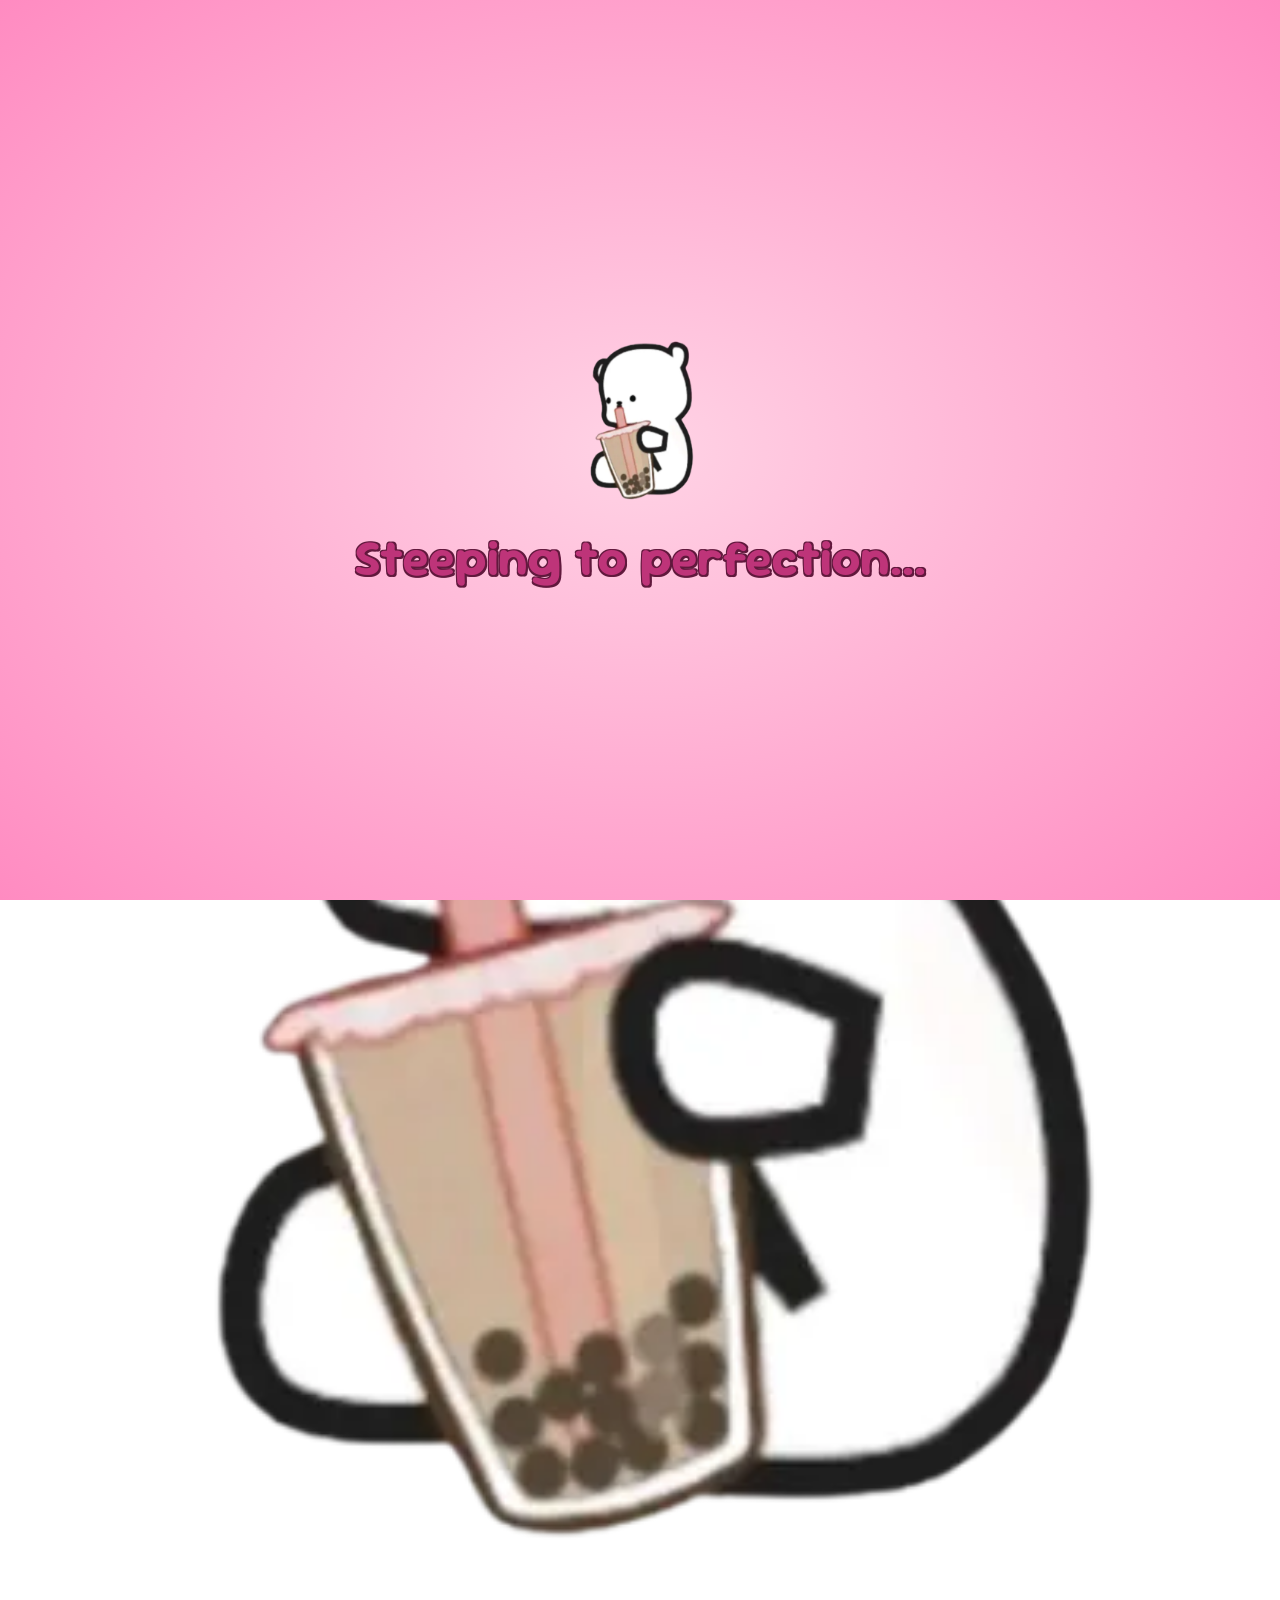
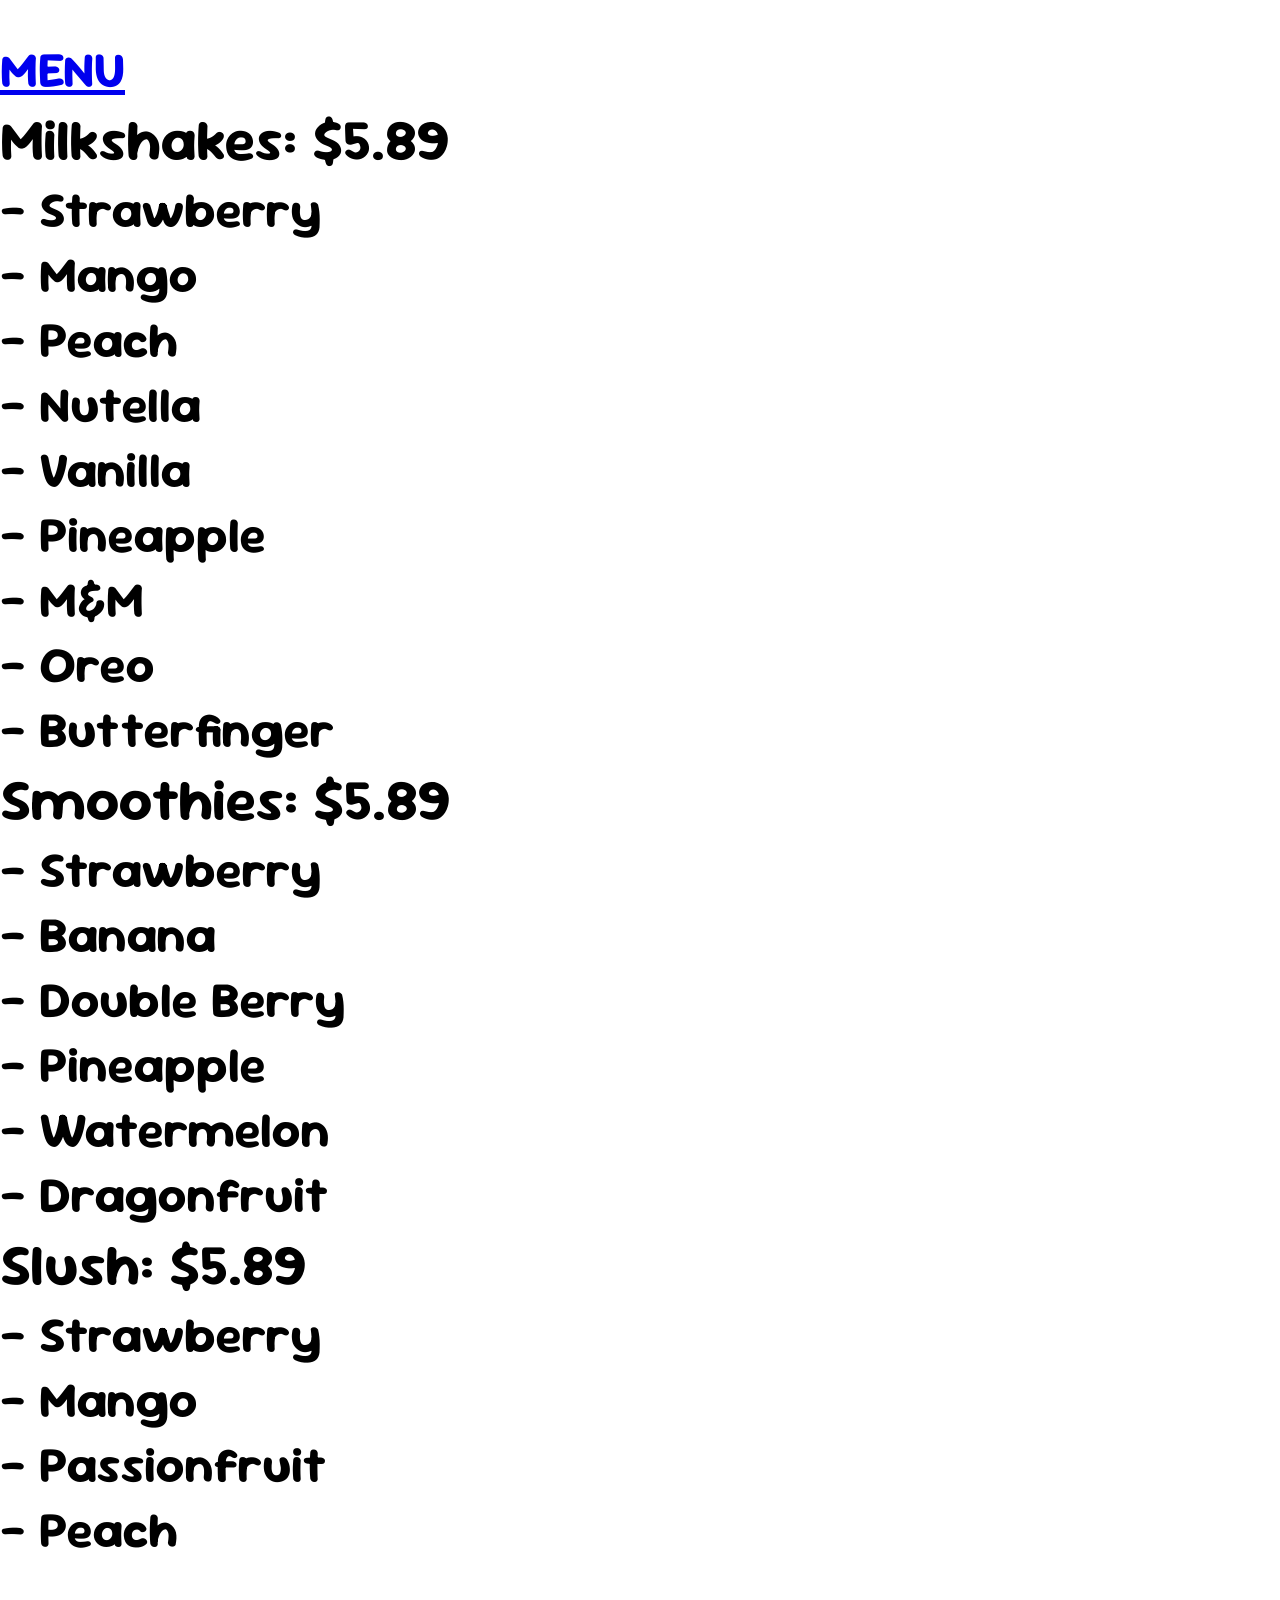
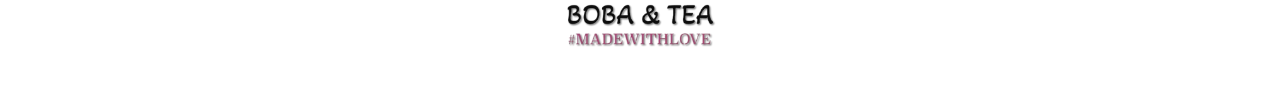
<file: msS.html>
<!DOCTYPE html>
<html lang="en">


<head>
    <link rel="preconnect" href="https://fonts.googleapis.com">
    <link rel="preconnect" href="https://fonts.gstatic.com" crossorigin>
    <link href="https://fonts.googleapis.com/css2?family=Sour+Gummy:ital,wght@0,900;1,900&display=swap"
        rel="stylesheet">
    <meta charset="utf-8">
    <meta name="viewport" content="width=device-width, initial-scale=1.0">
    <meta name="description" content="XO Boba ♥ Tea ♥ Coffee's Official Website.">
    <title>XO Boba ♥ Tea ♥ Coffee's Milkshakes & Smoothies</title>
    <link href="css/base.css" rel="stylesheet">
    <link href="css/msS.css" rel="stylesheet">
</head>


<body>

    <div id="loading-screen">
        <div class="loader-content">
            <img src="images/beartransparent.webp" style="width: 150px; height: 200px;" alt="XO Boba Mascot Bear">

            <aside id="boba-phrase">Brewing your boba...</aside>
        </div>
    </div>

    <script>
        (function () {
            const phrases = [
                "Shaking things up...",
                "Chilling the brew...",
                "Perfecting the chew...",
                "Stirring up some magic...",
                "Steeping the tea leaves...",
                "Your order is lookin' 'tea-riffic'...",
                "Steeping to perfection...",
                "Brewing your boba..."
            ];

            const randomIndex = Math.floor(Math.random() * phrases.length);

            document.getElementById("boba-phrase").textContent = phrases[randomIndex];
        })();
    </script>

    <div class="smallBear">
    <a href="index.html"><img src="images/beartransparent.webp" width="100%" height="auto" alt="XO Boba Mascot Bear">
    </div>
    <div class="mobileButtons">
        <a href="menuItem.html" class="btn">MENU</a>
    </div>


    <h3 class="milkshakesMo">Milkshakes: $5.89</h3>
    <ul class="menu-list">
        <li>- Strawberry</li>
        <li>- Mango</li>
        <li>- Peach</li>
        <li>- Nutella</li>
        <li>- Vanilla</li>
        <li>- Pineapple</li>
        <li>- M&M</li>
        <li>- Oreo</li>
        <li>- Butterfinger</li>
    </ul>

    <h3 class="smoothiesMo">Smoothies: $5.89</h3>
    <ul class="menu-list">
        <li>- Strawberry</li>
        <li>- Banana</li>
        <li>- Double Berry</li>
        <li>- Pineapple</li>
        <li>- Watermelon</li>
        <li>- Dragonfruit</li>
    </ul>

    <h3 class="slushMo">Slush: $5.89</h3>
    <ul class="slList">
        <li>- Strawberry</li>
        <li>- Mango</li>
        <li>- Passionfruit</li>
        <li>- Peach</li>
    </ul>

    <footer>
        <div class="footerlogo">
            <a href="index.html"><img src="images/xobobatext_transparent.webp" width="12%" height="20%"
                    alt="XO Boba Tea" />
        </div>
    </footer>


    <script>
        window.addEventListener('load', function () {
            const loader = document.getElementById('loading-screen');

            setTimeout(() => {
                loader.style.opacity = '0';
                loader.style.transition = 'opacity 0.5s ease';

                setTimeout(() => {
                    loader.style.display = 'none';
                }, 500);
            }, 1500);
        });
    </script>

</body>
</file>
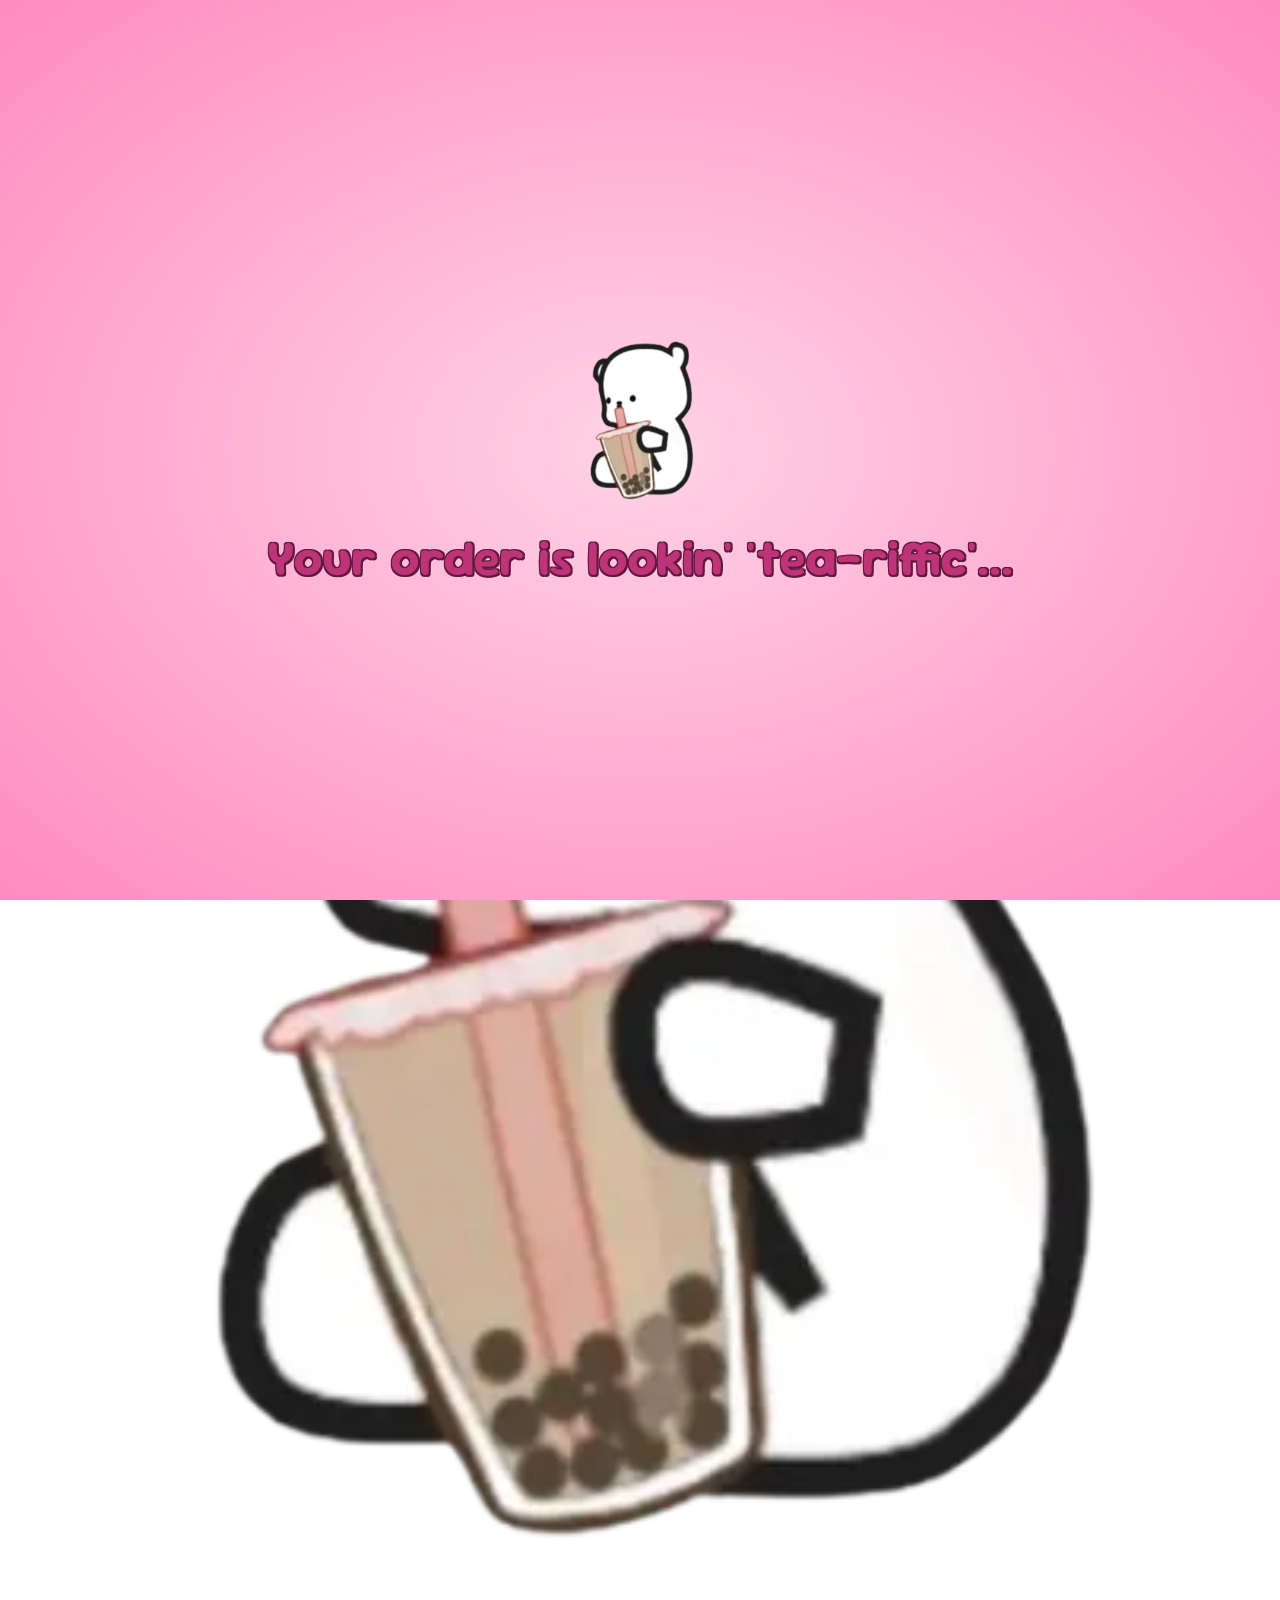
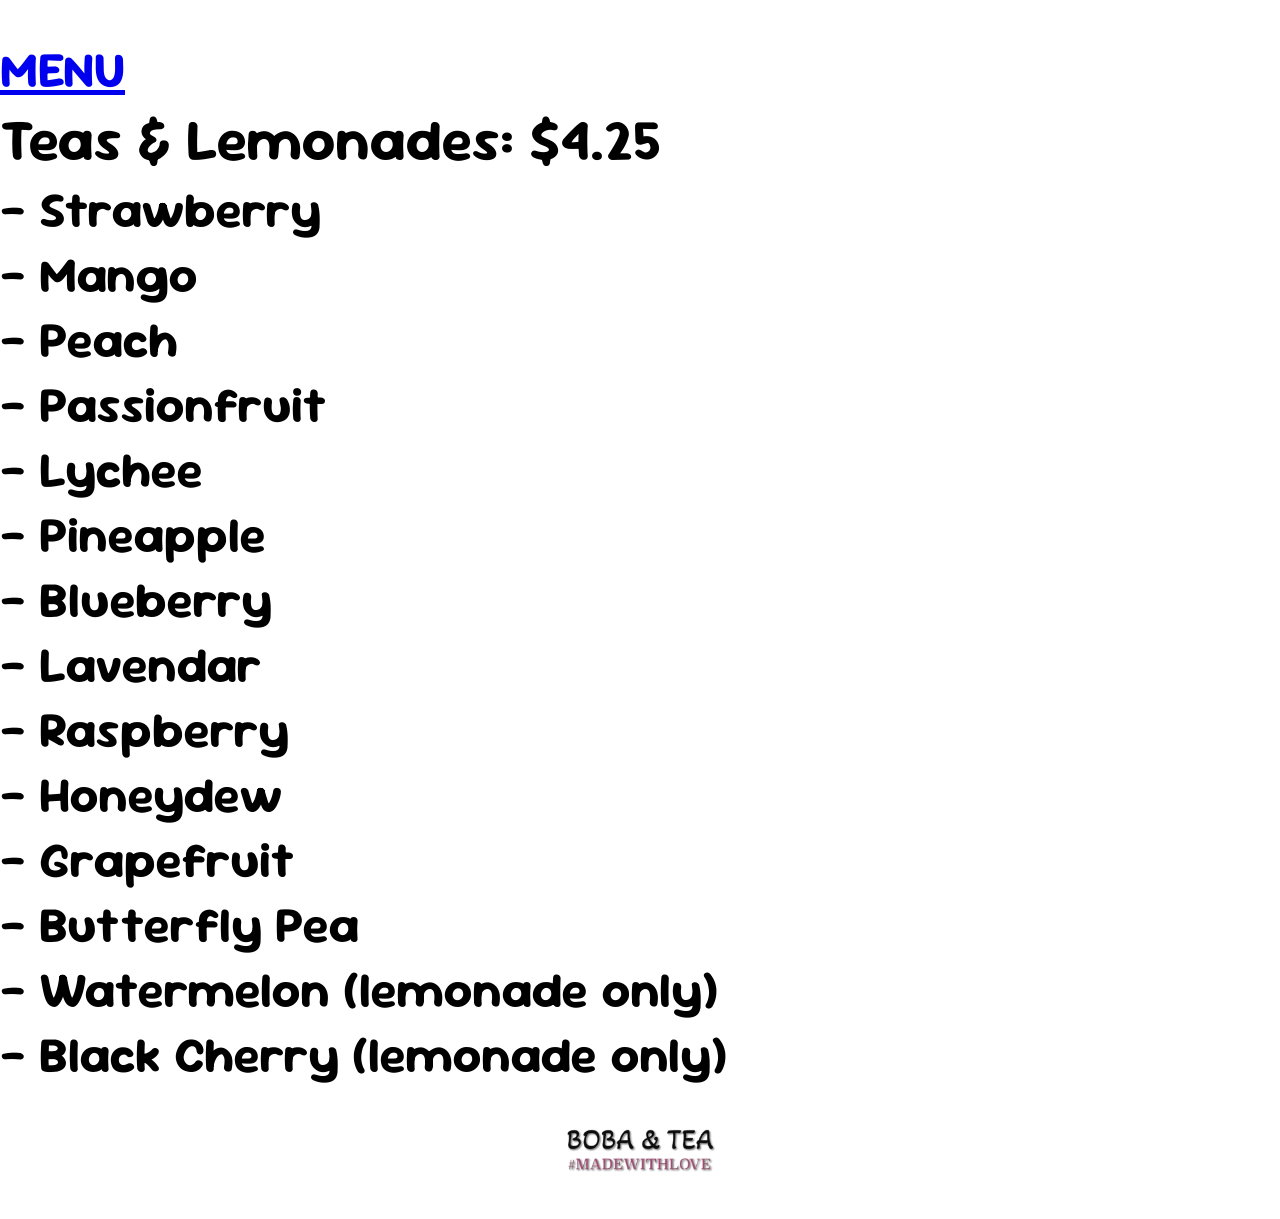
<file: tLmnd.html>
<!DOCTYPE html>
<html lang="en">


<head>
    <link rel="preconnect" href="https://fonts.googleapis.com">
    <link rel="preconnect" href="https://fonts.gstatic.com" crossorigin>
    <link href="https://fonts.googleapis.com/css2?family=Sour+Gummy:ital,wght@0,900;1,900&display=swap"
        rel="stylesheet">
    <meta charset="utf-8">
    <meta name="viewport" content="width=device-width, initial-scale=1.0">
    <meta name="description" content="XO Boba ♥ Tea ♥ Coffee's Official Website.">
    <title>XO Boba ♥ Tea ♥ Coffee's Fruit Teas & Lemonades</title>
    <link href="css/base.css" rel="stylesheet">
    <link href="css/tLmnd.css" rel="stylesheet">
</head>


<body>
    <div id="loading-screen">
        <div class="loader-content">
            <img src="images/beartransparent.webp" style="width: 150px; height: 200px;" alt="XO Boba Mascot Bear">

            <aside id="boba-phrase">Brewing your boba...</aside>
        </div>
    </div>

    <script>
        (function () {
            const phrases = [
                "Shaking things up...",
                "Chilling the brew...",
                "Perfecting the chew...",
                "Stirring up some magic...",
                "Steeping the tea leaves...",
                "Your order is lookin' 'tea-riffic'...",
                "Steeping to perfection...",
                "Brewing your boba..."
            ];

            const randomIndex = Math.floor(Math.random() * phrases.length);
            document.getElementById("boba-phrase").textContent = phrases[randomIndex];
        })();
    </script>

    <div class="smallBear">
    <a href="index.html"><img src="images/beartransparent.webp" width="100%" height="auto" alt="XO Boba Mascot Bear">
    </div>
    <div class="mobileButtons">
        <a href="menuItem.html" class="btn">MENU</a>
    </div>

        <h3 class="milkshakesMo">Teas & Lemonades: $4.25</h3>
        <ul class="menu-list">
            <li>- Strawberry</li>
            <li>- Mango</li>
            <li>- Peach</li>
            <li>- Passionfruit</li>
            <li>- Lychee</li>
            <li>- Pineapple</li>
            <li>- Blueberry</li>
            <li>- Lavendar</li>
            <li>- Raspberry</li>
            <li>- Honeydew</li>
            <li>- Grapefruit</li>
            <li>- Butterfly Pea</li>
            <li>- Watermelon (lemonade only)</li>
            <li>- Black Cherry (lemonade only)</li>
        </ul>

        <footer>
            <div class="footerlogo">
                <img src="images/xobobatext_transparent.webp" width="12%" height="20%" alt="XO Boba Tea" />
            </div>
        </footer>

        <script>
            window.addEventListener('load', function () {
                const loader = document.getElementById('loading-screen');

                setTimeout(() => {
                    loader.style.opacity = '0';
                    loader.style.transition = 'opacity 0.5s ease';

                    setTimeout(() => {
                        loader.style.display = 'none';
                    }, 500);
                }, 1500);
            });
        </script>

</body>

</html>
</file>
<file: css/base.css>
@charset "utf-8";

@font-face {
	font-family: 'Sour Gummy';
	src: url('../fonts/SourGummy.ttf') format('truetype');
	font-weight: normal;
	letter-spacing: 1px;
	font-display: swap;
}

* {
	font-family: "Sour Gummy", sans-serif;
	margin: 0;
	padding: 0;

}

#loading-screen {
	color: #be3479;
	text-shadow:
		-1.5px -1.5px 0 #61193d,
		1.5px -1.5px 0 #61193d,
		-1.5px 1.5px 0 #61193d,
		1.5px 1.5px 0 #61193d;
	font-size: 50px;
	position: fixed;
	top: 0;
	left: 0;
	width: 100%;
	height: 100%;
	background: radial-gradient(#ffd3e5, #ff8bc1);
	display: flex;
	flex-direction: column;
	justify-content: center;
	align-items: center;
	z-index: 10000;
	transition: opacity 0.5s ease;
}

.loader-content {
	text-align: center;
}

.floating-bear {
	width: 150px;
	height: 200px;
	animation: float 2s ease-in-out infinite;
	filter: drop-shadow(0 10px 15px rgba(206, 58, 128, 0.3));
}

.loader-content img {
	animation: bounce 1.5s infinite ease-in-out;
}

@keyframes bounce {

	0%,
	100% {
		transform: translateY(0);
	}

	50% {
		transform: translateY(-10px);
	}
}



html {
	background: linear-gradient(1deg,
			rgba(255, 224, 238, 0.925) 10%,
			rgb(255, 181, 215) 40%,
			rgb(255, 158, 203) 70%);
	background-attachment: fixed;
	background-size: cover;
	font-size: 50px;
	min-height: 100%;
}

body {
	margin: 0;
	padding: 0;
	display: flex;
	flex-direction: column;
	min-height: 100vh;
}

main {
	flex: 1 0 auto;
	width: 100%;
}

li {
	display: list-item;
	list-style-type: none;
}

.navbar {
	display: block;
	text-transform: uppercase;
	margin: 0;
	padding: 0;
}

header nav {
	width: 100%;
	padding: 15px 0;
}

nav ul {
	display: flex;
	justify-content: space-around;
	margin: 0;
	padding: 15px;
	background-color: white;
}

header nav ul li a {
	color: #610a33;
	text-align: center;
	text-decoration: none;
	text-shadow: 0 0 3px #ffb9dc;
}

.navbar img {
	height: 45px;
	width: 45px;
}

footer {
	display: flex;
	flex-direction: column;
	width: 100%;
	text-align: center;
	padding: 20px 0;
	background: transparent;
	flex-shrink: 0;
}

footer img {
	width: 12%;
}

@media (max-width: 768px) {
	html {
		background: #fbe1ee;
		/* Solid color for mobile performance */
		background-attachment: scroll;
		height: auto;
	}

	html,
	body {
		width: 100%;
		overflow-x: hidden;
		/* This kills the side-scrolling for good */
		margin: 0;
		padding: 0;
	}

	main {
		display: flex;
		flex-direction: column;
		align-items: center;
	}

	.btn {
		display: inline-block;
		background-color: #d46a94;
		color: white;
		text-decoration: none;
		padding: 10px 20px;
		margin: 25px 40px;
		font-size: 60%;
		letter-spacing: 2px;
		border-radius: .5em;
	}

	.navbar,
	header nav {
		display: none;
	}

	.line {
		width: 88.5%;
		height: 0;
		border: 30px solid #ffffff;
		margin: .1px;
		display: inline-block;
	}

	.footerlogo img {
		width: 70%;
		height: auto;
	}

	footer {
		background: linear-gradient(1deg, rgb(247, 143, 191) 10%, rgb(255, 181, 215) 40%, #fbe1ee) 80%;
		
	}


}
</file>
<file: css/index.css>
@charset "utf-8";




html {
    background: rgb(255, 231, 242) 40%;
}



.top {
    columns: 3;
    margin: 0;
    column-rule: 3px solid rgb(102, 0, 63);
    text-align: center;
    padding-top: 1%;
    color: #ce3a80;
}

.top p {
    text-shadow: 2px 2px rgb(102, 0, 34);
    padding-top: 10%;
}

.top aside {
    padding-top: 10%;
    text-shadow: 2px 2px rgb(102, 0, 34);
}

div.special-card {
    text-shadow: none;
}

footer {
    background: linear-gradient(1deg, rgb(247, 143, 191) 10%, rgb(255, 181, 215) 40%, rgb(255, 232, 243) 80%);
}

@keyframes bobaBounce {

    0%,
    100% {
        transform: translateY(0);
    }

    50% {
        transform: translateY(-20px);
    }
}


.bounce-logo {
    animation: bobaBounce 3s infinite ease-in-out;
    display: block;
    margin: 0 auto;
}


.special-card {
    display: inline-block;
    background: #fff;
    border: 4px solid #f2a2c0;
    border-radius: 20px;
    padding: 25px;
    text-align: center;
    max-width: 350px;
    font-family: 'Arial Black', sans-serif;
    box-shadow: 8px 8px 0px #f2a2c0;
    margin-top: 10px;
}


.special-name {
    color: #474747;
    font-size: 1rem;
    text-transform: uppercase;
    line-height: 1.1;
    margin-bottom: 15px;
}


.drinks {
    display: flex;
    flex-direction: row;
    justify-content: center;
    align-items: center;
    gap: 1px;
    margin: 25px auto;
    padding: 20px;
    width: fit-content;
    box-sizing: border-box;
    width: 58%;

}

.drinks img {
    width: 55%;
    height: auto;
    display: block;
    padding: 2%;
    border-radius: 50px;
}

.mobInfo ul {
    display: none;
}

p {
    font-size: 65px;
    font-weight: 110;
    margin: 0%;
}

.bundleMobile,
.mobileBear,
.mobileP,
.mobileButtons {
    display: none;
}

.drinks,
.bundleMobile,
.mobileButtons {
    opacity: 0;
    transform: translateY(20px);
    transition: opacity 0.8s ease-out, transform 0.8s ease-out;
}

.fade-in-visible {
    opacity: 1 !important;
    transform: translateY(0) !important;
}

.info {
    display: none;
}


@media (max-width: 768px) {

    .special-card,
    aside.DrinkOD {
        opacity: 0;
        transform: translateY(20px);
        transition: opacity 0.8s ease-out, transform 0.8s ease-out;
    }

    .top>p,
    .top>img {
        display: none;
        column-rule: 0;
    }


    .drinks img {
        display: none;
    }

    .drinks {
        border: none;
    }

    .bundleMobile {
        display: block;
        width: 80%;
        position: relative;
        top: 10%;
    }

    .mobileBear {
        display: flex;
        width: 30%;
        position: relative;
        margin-top: -10%;
        margin-left: 35%;
    }

    .mobileButtons {
        display: block;
        position: relative;
        text-align: center;
        padding-top: 30%;
    }

    .btn {
        display: inline-block;
        background-color: #dd548b;
        color: white;
        text-decoration: none;
        padding: 15px 15px;
        font-size: 55%;
        margin: 5px 1px;
        letter-spacing: 5px;
        border-radius: .5em;
    }

    .top {
        columns: 1;
        margin: 0;
        text-align: center;
        position: relative;
        top: 25%;
        font-size: 40px;
        display: inline-block;
        color: rgb(145, 37, 91);
        padding: 5px 15px;
        border-radius: 50px;
        text-transform: uppercase;
    }

    .special-card {
        display: inline-block;
        background: #fff;
        border: 4px solid #f2a2c0;
        border-radius: 20px;
        padding: 25px;
        text-align: center;
        max-width: 350px;
        font-family: 'Arial Black', sans-serif;
        box-shadow: 8px 8px 0px #f2a2c0;

    }

.info {
        display: block;
        position: relative;
        font-size: 30px;
        color: #4e292c;
        background-color: rgba(252, 207, 232, 0.719);
        text-decoration: none;
    }

    .special-name {
        display: inline-block;
        color: #474747;
        font-size: 30px;
        text-transform: uppercase;
        line-height: 1.1;
        margin-bottom: 15px;

    }

    footer {
        display: block;
    }
}
</file>
<file: css/aboutus.css>
@charset "utf-8";

html {
    background: rgb(255, 211, 231) 40%;
    height: 60%;
}


body {
    color: #4e292c;
    letter-spacing: .45px;
    display: flex;
    flex-direction: column;
    min-height: 100vh;
    margin: 0;
    position: relative;
}

h1,
h2 {
    position: relative;
    display: block;
    font-size: 69%;
    background: white;
    border: dotted 5px #4e292c;
    padding: 20px;
    margin: 40px auto;
    border-radius: 15px;
    width: fit-content;
    font-weight: 1;
}

h1 {
    left: 7%;
    top: 11%;
}

h2 {
    right: 19%;
    top: 61%;
}


/*  Paragraphs */
blockquote.aboutus-quote,
blockquote.ourstory-quote {
    position: relative;
    font-size: 69%;
    background: rgba(255, 255, 255, 0.397);
    padding: 10px;
    margin: 5px;
    border-radius: 15px;
    text-align: center;
}

blockquote.aboutus-quote {
    width: 78%;
    left: 19%;
    top: 22%;
}

blockquote.ourstory-quote {
    width: 58%;
    left: 3.5%;
    top: 72%;
}


/*  Navigation */
footer {
    position: absolute;
    top: 110%;
}



.bundleMobile,
.smallBear,
.mobileP,
.mobileButtons {
    display: none;
}

/*  Images */
.pinkfloatie {
    position: absolute;
    rotate: 10deg;
    left: 10%;
    top: 55%;
    border-radius: 15px;
    z-index: 100;
}

.donutfloatie {
    position: absolute;
    rotate: 350deg;
    left: 43%;
    top: 55%;
    border-radius: 15px;
    z-index: 100;
}

.nal-container {
    position: absolute;
    rotate: 10deg;
    height: 35%;
    right: 3%;
    top: 65%;
    border-radius: 15px;
    z-index: 100;
    overflow: hidden;
}


.nal {
    display: block;
    width: 100%;
    height: 90%;
    object-fit: cover;
    border-radius: 15px;
}

/* Image overlay */
.nal-overlay {
    position: absolute;
    top: 0;
    left: 0;
    width: 100%;
    height: 85%;
    background: rgba(255, 255, 255, 0.7);
    display: flex;
    align-items: center;
    justify-content: center;
    opacity: 0;
    transition: opacity 0.3s ease;
    padding: 10px;
    text-align: center;
}


.nal-container:hover .nal-overlay {
    opacity: 0.5;
}

.nal-overlay p {
    font-size: 32px;
    color: #4e292c;
    margin: 0;
}

.nal-overlay a {
    color: #4e292c;
    text-decoration: underline;
}

.brownsugar {
    position: absolute;
    rotate: 350deg;
    right: 73%;
    top: 5%;
    border-radius: 15px;
}

.boba {
    position: absolute;
    display: block;
    rotate: 15deg;
    height: 15%;
    left: 68%;
    top: 8%;
}

.butterflypea {
    position: absolute;
    display: block;
    rotate: -18deg;
    height: 15%;
    left: 40%;
    top: 8%;
}


h1,
h2,
blockquote.aboutus-quote,
blockquote.ourstory-quote,
.nal-container,
.brownsugar,
.boba,
.butterflypea,
.donutfloatie,
.pinkfloatie {
    opacity: 0;
    transform: translateY(20px);
    transition: opacity 0.8s ease-out, transform 0.8s ease-out;
}

.fade-in-visible {
    opacity: 1 !important;
    transform: translateY(0) !important;
}


@media (max-width: 768px) {

    h1,
    h2 {
        position: relative;
        display: block;
        width: 65%;
        margin-left: auto;
        margin-right: auto;
        left: 0;
        transform: translate(-50%, -50%);
        font-size: 0.7rem;
        text-align: center;
    }

    blockquote.ourstory-quote {
        top: 90%;
        margin: 0%;
    }

    blockquote.ourstory-quote,
    blockquote.aboutus-quote {
        padding-left: 5%;
        padding-right: 5%;
        width: 80%;
        left: 0.5%;
        font-size: 48%;
    }

    blockquote.aboutus-quote {
        margin-bottom: 15%;
    }

    .mobileButtons {
        display: block;
        position: relative;
        margin-top: 5%;
        width: 100%;
        text-align: center;
    }

    .smallBear {
        display: flex;
        width: 100%;
        flex-direction: row;
        flex-wrap: nowrap;
        justify-content: center;
        background: linear-gradient(to bottom, white 50%, #fbe1ee 50%);
    }

    .smallBear a {
        width: 25%;
    }

    .footer img {
        display: block;
        height: 100%;
    }

    footer {
        position: relative;
        top: 0;
        margin-top: 50px;
    }

    .pinkfloatie {
        display: none;
    }

    .donutfloatie{
        display: none;
    }

    .nal {
        display: block;
        position: relative;
        width: 100%;
        height: 20%;
        margin: 0;
    }

    .nal-container {
        display: block;
        position: relative;
        rotate: 0deg;
        margin-left: 5%;
    }

    .brownsugar,
    .boba,
    .butterflypea {
        width: 0%;
        display: none;
    }

}
</file>
<file: css/allergens.css>
@charset "utf-8";



html {
    min-height: 265vh;
}

h1,
p {
    display: block;
    font-size: 95%;
    letter-spacing: 1px;
    font-weight: 550;
    color: #be3479;
    margin: 0 auto;
    margin-top: 50px;
    margin-bottom: 70px;
    padding: 30px;
    text-align: center;
    width: 74%;

}

table {
    width: 72%;
    margin: 40px auto;
    color: #610a33;
    padding: 20px;
    background: rgba(255, 255, 255, 0.4);
    border-radius: 20px;
    border-collapse: collapse;
}

th,
td {
    padding: 12px 16px;
    text-align: center;
    letter-spacing: 1px;
}

th {
    background-color: white;
}

tr:nth-child(even) {
    background-color: #ffffff21;
}

img.smallBear,
.btn {
    display: none;
}



@media (max-width: 768px) {

    h1,
    p {
        font-size: 0.85rem;
        width: 90%;
    }

    table {
        width: 95%;
        font-size: 14px;
    }

    img.smallBear {
        display: inline-block;
        width: 60px;
        margin: 10px auto;
     
    }


    .mobileButtons {
        display: block;
        position: absolute;
        top: 1%;
        width: 100%;
        text-align: center;
    }


    td,
    th {
        padding: 2px 2.7px;
        text-align: center;
        letter-spacing: 1px;
    }



}
</file>
<file: css/menuItem.css>
@charset "utf-8";



.menuItem {
    display: flex;
    justify-content: center;
    border: 10px solid rgb(165, 18, 109);
    border-radius: 30px;
    margin: 50px;
    padding: 50px;
}

.menuItem img {
    border-radius: 30px;
}

.drinks_mobile,
.smallBear,
.mobileButtons,
.backbtn,
.allergensbtn {
    display: none;
}

@media (max-width: 768px) {


    .menuItem {
        display: none;
    }

 .smallBear {
        display: flex;
        width: 100%;
        flex-direction: row;
        flex-wrap: nowrap;
        justify-content: center;
        background: linear-gradient(to bottom, white 50%, #fbe1ee 50%);

    }

    .smallBear a{
        width: 25%;
    }

    .mobileButtons {
        position: absolute;
        display: flex;
        justify-content: center;
        align-items: center;
        top: 15%;
        width: 100%;
        text-align: center;
    }

    .allergensbtn {
        display: inline-block;
        background-color: #d46a94;
        color: white;
        text-decoration: none;
        padding: 5px 10px;
        margin: 0px;
        font-size: 60%;
        letter-spacing: 2px;
        border-radius: .5em;
    }

    .drinks_mobile {
        display: flex;
        margin-top: 20%;
        flex-direction: column;
        align-items: center;
        gap: 40px;

    }

    .drinks_mobile a {
        display: flex;
        margin-top: 10%;
        flex-direction: column;
        align-items: center;
        gap: 5px;
        width: 100%;
        margin-bottom: 0;
        color: #ba3e77;
        text-decoration: none;
    }

    .drinks_mobile p {
        margin-top: 10px;
        margin-bottom: 0;
        font-size: 90%;
        color: #ba3e77;
    }

    .drinks_mobile img {
        display: block;
        position: relative;
        background: linear-gradient(1deg, rgb(247, 143, 191) 10%, rgb(255, 181, 215) 40%, rgb(253, 212, 231) 80%);
        padding: 30px;
        border-radius: 15px;
        width: 60%;
    }

    .drink-item {
        justify-content: center;
        align-items: center;
        text-align: center;
    }

    .footerImg {
        min-height: 150%;
        min-height: 100%;
    }

}
</file>
<file: css/msS.css>
@charset "utf-8";



@media (max-width: 768px) {

    .smallBear {
        display: flex;
        width: 100%;
        flex-direction: row;
        flex-wrap: nowrap;
        justify-content: center;
        background: linear-gradient(to bottom, white 50%, #fbe1ee 50%);
    }

    .smallBear a{
        width: 25%;
    }

    .mobileButtons {
        display: block;
        width: 100%;
        text-align: center;
    }

    .btn {
        display: inline-block;
        background-color: #d46a94;
        color: white;
        text-decoration: none;
        padding: 10px 20px;
        margin: 25px 30px;
        font-size: 60%;
        letter-spacing: 2px;
        border-radius: .5em;
    }

    h3 {
        width: 100%;
        margin: 40px auto 10px auto;
        color: #831749;
        background: #ffeff7c0;
        font-size: 48px;
        text-align: center;
        padding: 10px 0;
    }

    p {
        width: 90%;
        margin: 0 auto;
        color: #ba3e77;
        border: 2px solid #610;
        background: #ffc6e165;
        padding: 15px;
        line-height: 1.8;
        text-align: center;
        box-sizing: border-box;
    }

    li {
        color: #ba3e77;
      
    }

    li:nth-child(even) {
    background-color: #ffffff50;
}


}
</file>
<file: css/tLmnd.css>
@charset "utf-8";



@media (max-width: 768px) {

    .smallBear {
        display: flex;
        width: 100%;
        flex-direction: row;
        flex-wrap: nowrap;
        justify-content: center;
        background: linear-gradient(to bottom, white 50%, #fbe1ee 50%);
    }

    .smallBear a{
        width: 25%;
    }

    .mobileButtons {
        display: block;
        width: 100%;
        text-align: center;
    }

    .btn {
        display: inline-block;
        background-color: #d46a94;
        color: white;
        text-decoration: none;
        padding: 10px 20px;
        margin: 25px 30px;
        font-size: 60%;
        letter-spacing: 2px;
        border-radius: .5em;
    }
    h3 {
        width: 100%;
        margin: 40px auto 10px auto;
        color: #831749;
        background: #ffeff7c0;
        font-size: 48px;
        text-align: center;
        padding: 10px 0;
    }

    p {
        width: 90%;
        margin: 0 auto;
        color: #ba3e77;
        border: 2px solid #610;
        background: #ffc6e165;
        padding: 15px;
        line-height: 1.8;
        text-align: center;
        box-sizing: border-box;
    }

    li {
        color: #ba3e77;
      
    }

    li:nth-child(even) {
        background-color: #ffffff50;
    }

}
</file>
